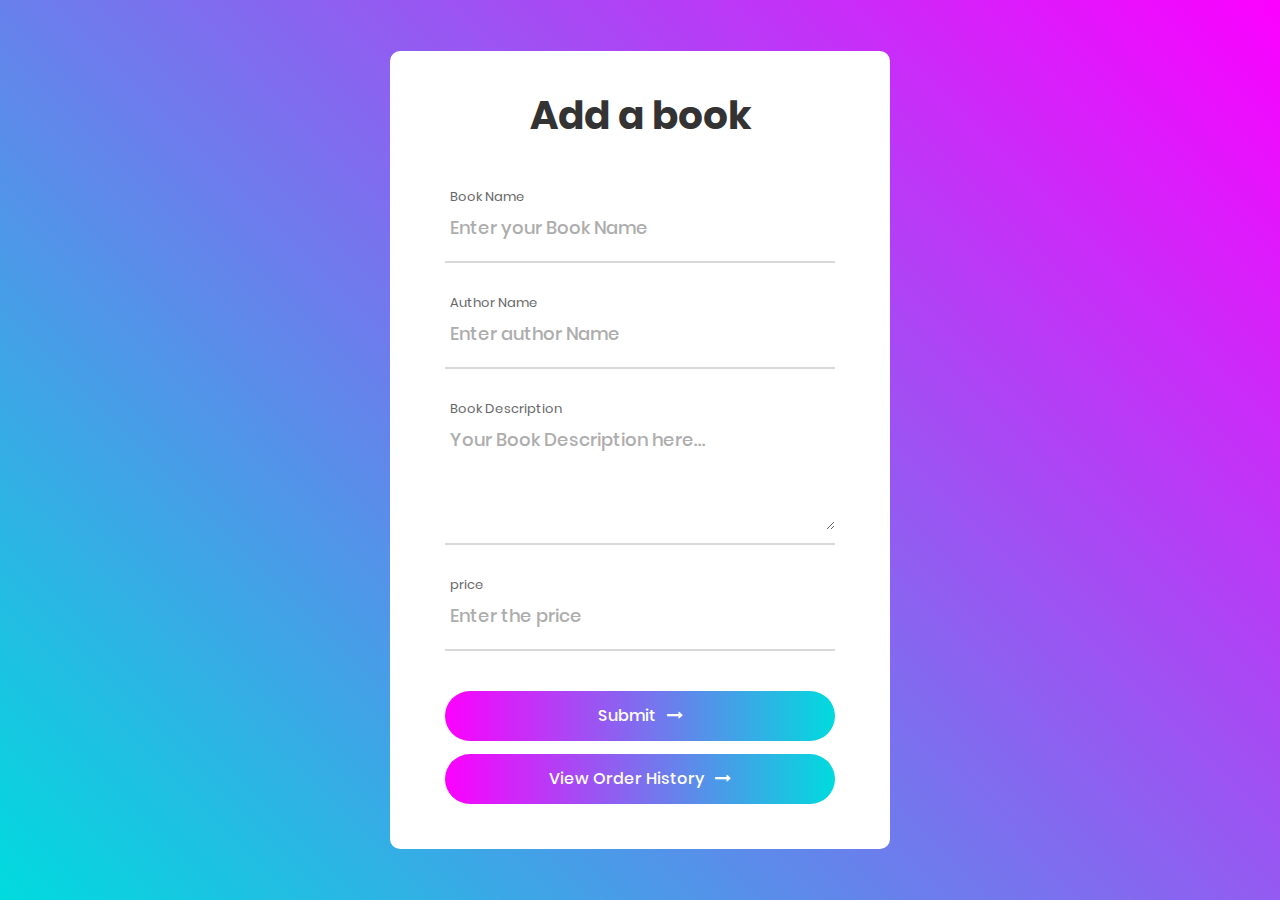
<file: admin.html>
<!DOCTYPE html>
<html lang="en">
<head>
	<title>Contact V4/ADMIN</title>
	<meta charset="UTF-8">
	<meta name="viewport" content="width=device-width, initial-scale=1">
<!--===============================================================================================-->
	<link rel="icon" type="image/png" href="images/icons/favicon.ico"/>
<!--===============================================================================================-->
	<link rel="stylesheet" type="text/css" href="vendor/bootstrap/css/bootstrap.min.css">
<!--===============================================================================================-->
	<link rel="stylesheet" type="text/css" href="fonts/font-awesome-4.7.0/css/font-awesome.min.css">
<!--===============================================================================================-->
	<link rel="stylesheet" type="text/css" href="vendor/animate/animate.css">
<!--===============================================================================================-->
	<link rel="stylesheet" type="text/css" href="vendor/css-hamburgers/hamburgers.min.css">
<!--===============================================================================================-->
	<link rel="stylesheet" type="text/css" href="vendor/animsition/css/animsition.min.css">
<!--===============================================================================================-->
	<link rel="stylesheet" type="text/css" href="vendor/select2/select2.min.css">
<!--===============================================================================================-->
	<link rel="stylesheet" type="text/css" href="vendor/daterangepicker/daterangepicker.css">
<!--===============================================================================================-->
	<link rel="stylesheet" type="text/css" href="css/util.css">
	<link rel="stylesheet" type="text/css" href="css/main.css">
<!--===============================================================================================-->
</head>
<body>


	<div class="container-contact100">
		<div class="wrap-contact100">
			<form class="contact100-form validate-form" action="menu.php" method="POST">
				<span class="contact100-form-title">
					Add a book
				</span>

				<div class="wrap-input100 validate-input" data-validate="Author Name is required">
					<span class="label-input100">Book Name</span>
					<input class="input100" type="text" name="dname" placeholder="Enter your Book Name">
					<span class="focus-input100"></span>
				</div>
                
				<div class="wrap-input100 validate-input" data-validate="Author Name is required">
					<span class="label-input100">Author Name</span>
					<input class="input100" type="text" name="dname" placeholder="Enter author Name">
					<span class="focus-input100"></span>
				</div>
				

				<div class="wrap-input100 validate-input" data-validate = "Description is required">
					<span class="label-input100">Book Description</span>
					<textarea class="input100" name="message" placeholder="Your Book Description here..."></textarea>
					<span class="focus-input100"></span>
                </div>

                <div class="wrap-input100 validate-input" data-validate="Name is required">
                    <span class="label-input100">price</span>
                    <input class="input100" type="number" name="dprice" placeholder="Enter the price">
                    <span class="focus-input100"></span>
                </div>

				<div class="container-contact100-form-btn">
					<div class="wrap-contact100-form-btn">
						<div class="contact100-form-bgbtn"></div>
						<button class="contact100-form-btn">
							<span>
								Submit
								<i class="fa fa-long-arrow-right m-l-7" aria-hidden="true"></i>
							</span>
						</button>
					</div>
				</div>
			</form>
        <form action="">
            <div class="container-contact100-form-btn">
                <div class="wrap-contact100-form-btn">
                    <div class="contact100-form-bgbtn"></div>
                    <button class="contact100-form-btn">
                        <span>
                            View Order History
                            <i class="fa fa-long-arrow-right m-l-7" aria-hidden="true"></i>
                        </span>
                    </button>
                </div>
            </div>
        </form>
        </div>
        
	</div>



	<div id="dropDownSelect1"></div>

<!--===============================================================================================-->
	<script src="vendor/jquery/jquery-3.2.1.min.js"></script>
<!--===============================================================================================-->
	<script src="vendor/animsition/js/animsition.min.js"></script>
<!--===============================================================================================-->
	<script src="vendor/bootstrap/js/popper.js"></script>
	<script src="vendor/bootstrap/js/bootstrap.min.js"></script>
<!--===============================================================================================-->
	<script src="vendor/select2/select2.min.js"></script>
	<script>
		$(".selection-2").select2({
			minimumResultsForSearch: 20,
			dropdownParent: $('#dropDownSelect1')
		});
	</script>
<!--===============================================================================================-->
	<script src="vendor/daterangepicker/moment.min.js"></script>
	<script src="vendor/daterangepicker/daterangepicker.js"></script>
<!--===============================================================================================-->
	<script src="vendor/countdowntime/countdowntime.js"></script>
<!--===============================================================================================-->
	<script src="js/main.js"></script>

	<!-- Global site tag (gtag.js) - Google Analytics -->
<script async src="https://www.googletagmanager.com/gtag/js?id=UA-23581568-13"></script>
<script>
  window.dataLayer = window.dataLayer || [];
  function gtag(){dataLayer.push(arguments);}
  gtag('js', new Date());

  gtag('config', 'UA-23581568-13');
</script>

</body>
</html>
</file>
<file: vendor/daterangepicker/daterangepicker.css>
.daterangepicker {
  position: absolute;
  color: inherit;
  background-color: #fff;
  border-radius: 4px;
  width: 278px;
  padding: 4px;
  margin-top: 1px;
  top: 100px;
  left: 20px;
  /* Calendars */ }
  .daterangepicker:before, .daterangepicker:after {
    position: absolute;
    display: inline-block;
    border-bottom-color: rgba(0, 0, 0, 0.2);
    content: ''; }
  .daterangepicker:before {
    top: -7px;
    border-right: 7px solid transparent;
    border-left: 7px solid transparent;
    border-bottom: 7px solid #ccc; }
  .daterangepicker:after {
    top: -6px;
    border-right: 6px solid transparent;
    border-bottom: 6px solid #fff;
    border-left: 6px solid transparent; }
  .daterangepicker.opensleft:before {
    right: 9px; }
  .daterangepicker.opensleft:after {
    right: 10px; }
  .daterangepicker.openscenter:before {
    left: 0;
    right: 0;
    width: 0;
    margin-left: auto;
    margin-right: auto; }
  .daterangepicker.openscenter:after {
    left: 0;
    right: 0;
    width: 0;
    margin-left: auto;
    margin-right: auto; }
  .daterangepicker.opensright:before {
    left: 9px; }
  .daterangepicker.opensright:after {
    left: 10px; }
  .daterangepicker.dropup {
    margin-top: -5px; }
    .daterangepicker.dropup:before {
      top: initial;
      bottom: -7px;
      border-bottom: initial;
      border-top: 7px solid #ccc; }
    .daterangepicker.dropup:after {
      top: initial;
      bottom: -6px;
      border-bottom: initial;
      border-top: 6px solid #fff; }
  .daterangepicker.dropdown-menu {
    max-width: none;
    z-index: 3001; }
  .daterangepicker.single .ranges, .daterangepicker.single .calendar {
    float: none; }
  .daterangepicker.show-calendar .calendar {
    display: block; }
  .daterangepicker .calendar {
    display: none;
    max-width: 270px;
    margin: 4px; }
    .daterangepicker .calendar.single .calendar-table {
      border: none; }
    .daterangepicker .calendar th, .daterangepicker .calendar td {
      white-space: nowrap;
      text-align: center;
      min-width: 32px; }
  .daterangepicker .calendar-table {
    border: 1px solid #fff;
    padding: 4px;
    border-radius: 4px;
    background-color: #fff; }
  .daterangepicker table {
    width: 100%;
    margin: 0; }
  .daterangepicker td, .daterangepicker th {
    text-align: center;
    width: 20px;
    height: 20px;
    border-radius: 4px;
    border: 1px solid transparent;
    white-space: nowrap;
    cursor: pointer; }
    .daterangepicker td.available:hover, .daterangepicker th.available:hover {
      background-color: #eee;
      border-color: transparent;
      color: inherit; }
    .daterangepicker td.week, .daterangepicker th.week {
      font-size: 80%;
      color: #ccc; }
  .daterangepicker td.off, .daterangepicker td.off.in-range, .daterangepicker td.off.start-date, .daterangepicker td.off.end-date {
    background-color: #fff;
    border-color: transparent;
    color: #999; }
  .daterangepicker td.in-range {
    background-color: #ebf4f8;
    border-color: transparent;
    color: #000;
    border-radius: 0; }
  .daterangepicker td.start-date {
    border-radius: 4px 0 0 4px; }
  .daterangepicker td.end-date {
    border-radius: 0 4px 4px 0; }
  .daterangepicker td.start-date.end-date {
    border-radius: 4px; }
  .daterangepicker td.active, .daterangepicker td.active:hover {
    background-color: #357ebd;
    border-color: transparent;
    color: #fff; }
  .daterangepicker th.month {
    width: auto; }
  .daterangepicker td.disabled, .daterangepicker option.disabled {
    color: #999;
    cursor: not-allowed;
    text-decoration: line-through; }
  .daterangepicker select.monthselect, .daterangepicker select.yearselect {
    font-size: 12px;
    padding: 1px;
    height: auto;
    margin: 0;
    cursor: default; }
  .daterangepicker select.monthselect {
    margin-right: 2%;
    width: 56%; }
  .daterangepicker select.yearselect {
    width: 40%; }
  .daterangepicker select.hourselect, .daterangepicker select.minuteselect, .daterangepicker select.secondselect, .daterangepicker select.ampmselect {
    width: 50px;
    margin-bottom: 0; }
  .daterangepicker .input-mini {
    border: 1px solid #ccc;
    border-radius: 4px;
    color: #555;
    height: 30px;
    line-height: 30px;
    display: block;
    vertical-align: middle;
    margin: 0 0 5px 0;
    padding: 0 6px 0 28px;
    width: 100%; }
    .daterangepicker .input-mini.active {
      border: 1px solid #08c;
      border-radius: 4px; }
  .daterangepicker .daterangepicker_input {
    position: relative; }
    .daterangepicker .daterangepicker_input i {
      position: absolute;
      left: 8px;
      top: 8px; }
  .daterangepicker.rtl .input-mini {
    padding-right: 28px;
    padding-left: 6px; }
  .daterangepicker.rtl .daterangepicker_input i {
    left: auto;
    right: 8px; }
  .daterangepicker .calendar-time {
    text-align: center;
    margin: 5px auto;
    line-height: 30px;
    position: relative;
    padding-left: 28px; }
    .daterangepicker .calendar-time select.disabled {
      color: #ccc;
      cursor: not-allowed; }

.ranges {
  font-size: 11px;
  float: none;
  margin: 4px;
  text-align: left; }
  .ranges ul {
    list-style: none;
    margin: 0 auto;
    padding: 0;
    width: 100%; }
  .ranges li {
    font-size: 13px;
    background-color: #f5f5f5;
    border: 1px solid #f5f5f5;
    border-radius: 4px;
    color: #08c;
    padding: 3px 12px;
    margin-bottom: 8px;
    cursor: pointer; }
    .ranges li:hover {
      background-color: #08c;
      border: 1px solid #08c;
      color: #fff; }
    .ranges li.active {
      background-color: #08c;
      border: 1px solid #08c;
      color: #fff; }

/*  Larger Screen Styling */
@media (min-width: 564px) {
  .daterangepicker {
    width: auto; }
    .daterangepicker .ranges ul {
      width: 160px; }
    .daterangepicker.single .ranges ul {
      width: 100%; }
    .daterangepicker.single .calendar.left {
      clear: none; }
    .daterangepicker.single.ltr .ranges, .daterangepicker.single.ltr .calendar {
      float: left; }
    .daterangepicker.single.rtl .ranges, .daterangepicker.single.rtl .calendar {
      float: right; }
    .daterangepicker.ltr {
      direction: ltr;
      text-align: left; }
      .daterangepicker.ltr .calendar.left {
        clear: left;
        margin-right: 0; }
        .daterangepicker.ltr .calendar.left .calendar-table {
          border-right: none;
          border-top-right-radius: 0;
          border-bottom-right-radius: 0; }
      .daterangepicker.ltr .calendar.right {
        margin-left: 0; }
        .daterangepicker.ltr .calendar.right .calendar-table {
          border-left: none;
          border-top-left-radius: 0;
          border-bottom-left-radius: 0; }
      .daterangepicker.ltr .left .daterangepicker_input {
        padding-right: 12px; }
      .daterangepicker.ltr .calendar.left .calendar-table {
        padding-right: 12px; }
      .daterangepicker.ltr .ranges, .daterangepicker.ltr .calendar {
        float: left; }
    .daterangepicker.rtl {
      direction: rtl;
      text-align: right; }
      .daterangepicker.rtl .calendar.left {
        clear: right;
        margin-left: 0; }
        .daterangepicker.rtl .calendar.left .calendar-table {
          border-left: none;
          border-top-left-radius: 0;
          border-bottom-left-radius: 0; }
      .daterangepicker.rtl .calendar.right {
        margin-right: 0; }
        .daterangepicker.rtl .calendar.right .calendar-table {
          border-right: none;
          border-top-right-radius: 0;
          border-bottom-right-radius: 0; }
      .daterangepicker.rtl .left .daterangepicker_input {
        padding-left: 12px; }
      .daterangepicker.rtl .calendar.left .calendar-table {
        padding-left: 12px; }
      .daterangepicker.rtl .ranges, .daterangepicker.rtl .calendar {
        text-align: right;
        float: right; } }
@media (min-width: 730px) {
  .daterangepicker .ranges {
    width: auto; }
  .daterangepicker.ltr .ranges {
    float: left; }
  .daterangepicker.rtl .ranges {
    float: right; }
  .daterangepicker .calendar.left {
    clear: none !important; } }
</file>
<file: css/util.css>
/*[ FONT SIZE ]
///////////////////////////////////////////////////////////
*/
.fs-1 {font-size: 1px;}
.fs-2 {font-size: 2px;}
.fs-3 {font-size: 3px;}
.fs-4 {font-size: 4px;}
.fs-5 {font-size: 5px;}
.fs-6 {font-size: 6px;}
.fs-7 {font-size: 7px;}
.fs-8 {font-size: 8px;}
.fs-9 {font-size: 9px;}
.fs-10 {font-size: 10px;}
.fs-11 {font-size: 11px;}
.fs-12 {font-size: 12px;}
.fs-13 {font-size: 13px;}
.fs-14 {font-size: 14px;}
.fs-15 {font-size: 15px;}
.fs-16 {font-size: 16px;}
.fs-17 {font-size: 17px;}
.fs-18 {font-size: 18px;}
.fs-19 {font-size: 19px;}
.fs-20 {font-size: 20px;}
.fs-21 {font-size: 21px;}
.fs-22 {font-size: 22px;}
.fs-23 {font-size: 23px;}
.fs-24 {font-size: 24px;}
.fs-25 {font-size: 25px;}
.fs-26 {font-size: 26px;}
.fs-27 {font-size: 27px;}
.fs-28 {font-size: 28px;}
.fs-29 {font-size: 29px;}
.fs-30 {font-size: 30px;}
.fs-31 {font-size: 31px;}
.fs-32 {font-size: 32px;}
.fs-33 {font-size: 33px;}
.fs-34 {font-size: 34px;}
.fs-35 {font-size: 35px;}
.fs-36 {font-size: 36px;}
.fs-37 {font-size: 37px;}
.fs-38 {font-size: 38px;}
.fs-39 {font-size: 39px;}
.fs-40 {font-size: 40px;}
.fs-41 {font-size: 41px;}
.fs-42 {font-size: 42px;}
.fs-43 {font-size: 43px;}
.fs-44 {font-size: 44px;}
.fs-45 {font-size: 45px;}
.fs-46 {font-size: 46px;}
.fs-47 {font-size: 47px;}
.fs-48 {font-size: 48px;}
.fs-49 {font-size: 49px;}
.fs-50 {font-size: 50px;}
.fs-51 {font-size: 51px;}
.fs-52 {font-size: 52px;}
.fs-53 {font-size: 53px;}
.fs-54 {font-size: 54px;}
.fs-55 {font-size: 55px;}
.fs-56 {font-size: 56px;}
.fs-57 {font-size: 57px;}
.fs-58 {font-size: 58px;}
.fs-59 {font-size: 59px;}
.fs-60 {font-size: 60px;}
.fs-61 {font-size: 61px;}
.fs-62 {font-size: 62px;}
.fs-63 {font-size: 63px;}
.fs-64 {font-size: 64px;}
.fs-65 {font-size: 65px;}
.fs-66 {font-size: 66px;}
.fs-67 {font-size: 67px;}
.fs-68 {font-size: 68px;}
.fs-69 {font-size: 69px;}
.fs-70 {font-size: 70px;}
.fs-71 {font-size: 71px;}
.fs-72 {font-size: 72px;}
.fs-73 {font-size: 73px;}
.fs-74 {font-size: 74px;}
.fs-75 {font-size: 75px;}
.fs-76 {font-size: 76px;}
.fs-77 {font-size: 77px;}
.fs-78 {font-size: 78px;}
.fs-79 {font-size: 79px;}
.fs-80 {font-size: 80px;}
.fs-81 {font-size: 81px;}
.fs-82 {font-size: 82px;}
.fs-83 {font-size: 83px;}
.fs-84 {font-size: 84px;}
.fs-85 {font-size: 85px;}
.fs-86 {font-size: 86px;}
.fs-87 {font-size: 87px;}
.fs-88 {font-size: 88px;}
.fs-89 {font-size: 89px;}
.fs-90 {font-size: 90px;}
.fs-91 {font-size: 91px;}
.fs-92 {font-size: 92px;}
.fs-93 {font-size: 93px;}
.fs-94 {font-size: 94px;}
.fs-95 {font-size: 95px;}
.fs-96 {font-size: 96px;}
.fs-97 {font-size: 97px;}
.fs-98 {font-size: 98px;}
.fs-99 {font-size: 99px;}
.fs-100 {font-size: 100px;}
.fs-101 {font-size: 101px;}
.fs-102 {font-size: 102px;}
.fs-103 {font-size: 103px;}
.fs-104 {font-size: 104px;}
.fs-105 {font-size: 105px;}
.fs-106 {font-size: 106px;}
.fs-107 {font-size: 107px;}
.fs-108 {font-size: 108px;}
.fs-109 {font-size: 109px;}
.fs-110 {font-size: 110px;}
.fs-111 {font-size: 111px;}
.fs-112 {font-size: 112px;}
.fs-113 {font-size: 113px;}
.fs-114 {font-size: 114px;}
.fs-115 {font-size: 115px;}
.fs-116 {font-size: 116px;}
.fs-117 {font-size: 117px;}
.fs-118 {font-size: 118px;}
.fs-119 {font-size: 119px;}
.fs-120 {font-size: 120px;}
.fs-121 {font-size: 121px;}
.fs-122 {font-size: 122px;}
.fs-123 {font-size: 123px;}
.fs-124 {font-size: 124px;}
.fs-125 {font-size: 125px;}
.fs-126 {font-size: 126px;}
.fs-127 {font-size: 127px;}
.fs-128 {font-size: 128px;}
.fs-129 {font-size: 129px;}
.fs-130 {font-size: 130px;}
.fs-131 {font-size: 131px;}
.fs-132 {font-size: 132px;}
.fs-133 {font-size: 133px;}
.fs-134 {font-size: 134px;}
.fs-135 {font-size: 135px;}
.fs-136 {font-size: 136px;}
.fs-137 {font-size: 137px;}
.fs-138 {font-size: 138px;}
.fs-139 {font-size: 139px;}
.fs-140 {font-size: 140px;}
.fs-141 {font-size: 141px;}
.fs-142 {font-size: 142px;}
.fs-143 {font-size: 143px;}
.fs-144 {font-size: 144px;}
.fs-145 {font-size: 145px;}
.fs-146 {font-size: 146px;}
.fs-147 {font-size: 147px;}
.fs-148 {font-size: 148px;}
.fs-149 {font-size: 149px;}
.fs-150 {font-size: 150px;}
.fs-151 {font-size: 151px;}
.fs-152 {font-size: 152px;}
.fs-153 {font-size: 153px;}
.fs-154 {font-size: 154px;}
.fs-155 {font-size: 155px;}
.fs-156 {font-size: 156px;}
.fs-157 {font-size: 157px;}
.fs-158 {font-size: 158px;}
.fs-159 {font-size: 159px;}
.fs-160 {font-size: 160px;}
.fs-161 {font-size: 161px;}
.fs-162 {font-size: 162px;}
.fs-163 {font-size: 163px;}
.fs-164 {font-size: 164px;}
.fs-165 {font-size: 165px;}
.fs-166 {font-size: 166px;}
.fs-167 {font-size: 167px;}
.fs-168 {font-size: 168px;}
.fs-169 {font-size: 169px;}
.fs-170 {font-size: 170px;}
.fs-171 {font-size: 171px;}
.fs-172 {font-size: 172px;}
.fs-173 {font-size: 173px;}
.fs-174 {font-size: 174px;}
.fs-175 {font-size: 175px;}
.fs-176 {font-size: 176px;}
.fs-177 {font-size: 177px;}
.fs-178 {font-size: 178px;}
.fs-179 {font-size: 179px;}
.fs-180 {font-size: 180px;}
.fs-181 {font-size: 181px;}
.fs-182 {font-size: 182px;}
.fs-183 {font-size: 183px;}
.fs-184 {font-size: 184px;}
.fs-185 {font-size: 185px;}
.fs-186 {font-size: 186px;}
.fs-187 {font-size: 187px;}
.fs-188 {font-size: 188px;}
.fs-189 {font-size: 189px;}
.fs-190 {font-size: 190px;}
.fs-191 {font-size: 191px;}
.fs-192 {font-size: 192px;}
.fs-193 {font-size: 193px;}
.fs-194 {font-size: 194px;}
.fs-195 {font-size: 195px;}
.fs-196 {font-size: 196px;}
.fs-197 {font-size: 197px;}
.fs-198 {font-size: 198px;}
.fs-199 {font-size: 199px;}
.fs-200 {font-size: 200px;}

/*[ PADDING ]
///////////////////////////////////////////////////////////
*/
.p-t-0 {padding-top: 0px;}
.p-t-1 {padding-top: 1px;}
.p-t-2 {padding-top: 2px;}
.p-t-3 {padding-top: 3px;}
.p-t-4 {padding-top: 4px;}
.p-t-5 {padding-top: 5px;}
.p-t-6 {padding-top: 6px;}
.p-t-7 {padding-top: 7px;}
.p-t-8 {padding-top: 8px;}
.p-t-9 {padding-top: 9px;}
.p-t-10 {padding-top: 10px;}
.p-t-11 {padding-top: 11px;}
.p-t-12 {padding-top: 12px;}
.p-t-13 {padding-top: 13px;}
.p-t-14 {padding-top: 14px;}
.p-t-15 {padding-top: 15px;}
.p-t-16 {padding-top: 16px;}
.p-t-17 {padding-top: 17px;}
.p-t-18 {padding-top: 18px;}
.p-t-19 {padding-top: 19px;}
.p-t-20 {padding-top: 20px;}
.p-t-21 {padding-top: 21px;}
.p-t-22 {padding-top: 22px;}
.p-t-23 {padding-top: 23px;}
.p-t-24 {padding-top: 24px;}
.p-t-25 {padding-top: 25px;}
.p-t-26 {padding-top: 26px;}
.p-t-27 {padding-top: 27px;}
.p-t-28 {padding-top: 28px;}
.p-t-29 {padding-top: 29px;}
.p-t-30 {padding-top: 30px;}
.p-t-31 {padding-top: 31px;}
.p-t-32 {padding-top: 32px;}
.p-t-33 {padding-top: 33px;}
.p-t-34 {padding-top: 34px;}
.p-t-35 {padding-top: 35px;}
.p-t-36 {padding-top: 36px;}
.p-t-37 {padding-top: 37px;}
.p-t-38 {padding-top: 38px;}
.p-t-39 {padding-top: 39px;}
.p-t-40 {padding-top: 40px;}
.p-t-41 {padding-top: 41px;}
.p-t-42 {padding-top: 42px;}
.p-t-43 {padding-top: 43px;}
.p-t-44 {padding-top: 44px;}
.p-t-45 {padding-top: 45px;}
.p-t-46 {padding-top: 46px;}
.p-t-47 {padding-top: 47px;}
.p-t-48 {padding-top: 48px;}
.p-t-49 {padding-top: 49px;}
.p-t-50 {padding-top: 50px;}
.p-t-51 {padding-top: 51px;}
.p-t-52 {padding-top: 52px;}
.p-t-53 {padding-top: 53px;}
.p-t-54 {padding-top: 54px;}
.p-t-55 {padding-top: 55px;}
.p-t-56 {padding-top: 56px;}
.p-t-57 {padding-top: 57px;}
.p-t-58 {padding-top: 58px;}
.p-t-59 {padding-top: 59px;}
.p-t-60 {padding-top: 60px;}
.p-t-61 {padding-top: 61px;}
.p-t-62 {padding-top: 62px;}
.p-t-63 {padding-top: 63px;}
.p-t-64 {padding-top: 64px;}
.p-t-65 {padding-top: 65px;}
.p-t-66 {padding-top: 66px;}
.p-t-67 {padding-top: 67px;}
.p-t-68 {padding-top: 68px;}
.p-t-69 {padding-top: 69px;}
.p-t-70 {padding-top: 70px;}
.p-t-71 {padding-top: 71px;}
.p-t-72 {padding-top: 72px;}
.p-t-73 {padding-top: 73px;}
.p-t-74 {padding-top: 74px;}
.p-t-75 {padding-top: 75px;}
.p-t-76 {padding-top: 76px;}
.p-t-77 {padding-top: 77px;}
.p-t-78 {padding-top: 78px;}
.p-t-79 {padding-top: 79px;}
.p-t-80 {padding-top: 80px;}
.p-t-81 {padding-top: 81px;}
.p-t-82 {padding-top: 82px;}
.p-t-83 {padding-top: 83px;}
.p-t-84 {padding-top: 84px;}
.p-t-85 {padding-top: 85px;}
.p-t-86 {padding-top: 86px;}
.p-t-87 {padding-top: 87px;}
.p-t-88 {padding-top: 88px;}
.p-t-89 {padding-top: 89px;}
.p-t-90 {padding-top: 90px;}
.p-t-91 {padding-top: 91px;}
.p-t-92 {padding-top: 92px;}
.p-t-93 {padding-top: 93px;}
.p-t-94 {padding-top: 94px;}
.p-t-95 {padding-top: 95px;}
.p-t-96 {padding-top: 96px;}
.p-t-97 {padding-top: 97px;}
.p-t-98 {padding-top: 98px;}
.p-t-99 {padding-top: 99px;}
.p-t-100 {padding-top: 100px;}
.p-t-101 {padding-top: 101px;}
.p-t-102 {padding-top: 102px;}
.p-t-103 {padding-top: 103px;}
.p-t-104 {padding-top: 104px;}
.p-t-105 {padding-top: 105px;}
.p-t-106 {padding-top: 106px;}
.p-t-107 {padding-top: 107px;}
.p-t-108 {padding-top: 108px;}
.p-t-109 {padding-top: 109px;}
.p-t-110 {padding-top: 110px;}
.p-t-111 {padding-top: 111px;}
.p-t-112 {padding-top: 112px;}
.p-t-113 {padding-top: 113px;}
.p-t-114 {padding-top: 114px;}
.p-t-115 {padding-top: 115px;}
.p-t-116 {padding-top: 116px;}
.p-t-117 {padding-top: 117px;}
.p-t-118 {padding-top: 118px;}
.p-t-119 {padding-top: 119px;}
.p-t-120 {padding-top: 120px;}
.p-t-121 {padding-top: 121px;}
.p-t-122 {padding-top: 122px;}
.p-t-123 {padding-top: 123px;}
.p-t-124 {padding-top: 124px;}
.p-t-125 {padding-top: 125px;}
.p-t-126 {padding-top: 126px;}
.p-t-127 {padding-top: 127px;}
.p-t-128 {padding-top: 128px;}
.p-t-129 {padding-top: 129px;}
.p-t-130 {padding-top: 130px;}
.p-t-131 {padding-top: 131px;}
.p-t-132 {padding-top: 132px;}
.p-t-133 {padding-top: 133px;}
.p-t-134 {padding-top: 134px;}
.p-t-135 {padding-top: 135px;}
.p-t-136 {padding-top: 136px;}
.p-t-137 {padding-top: 137px;}
.p-t-138 {padding-top: 138px;}
.p-t-139 {padding-top: 139px;}
.p-t-140 {padding-top: 140px;}
.p-t-141 {padding-top: 141px;}
.p-t-142 {padding-top: 142px;}
.p-t-143 {padding-top: 143px;}
.p-t-144 {padding-top: 144px;}
.p-t-145 {padding-top: 145px;}
.p-t-146 {padding-top: 146px;}
.p-t-147 {padding-top: 147px;}
.p-t-148 {padding-top: 148px;}
.p-t-149 {padding-top: 149px;}
.p-t-150 {padding-top: 150px;}
.p-t-151 {padding-top: 151px;}
.p-t-152 {padding-top: 152px;}
.p-t-153 {padding-top: 153px;}
.p-t-154 {padding-top: 154px;}
.p-t-155 {padding-top: 155px;}
.p-t-156 {padding-top: 156px;}
.p-t-157 {padding-top: 157px;}
.p-t-158 {padding-top: 158px;}
.p-t-159 {padding-top: 159px;}
.p-t-160 {padding-top: 160px;}
.p-t-161 {padding-top: 161px;}
.p-t-162 {padding-top: 162px;}
.p-t-163 {padding-top: 163px;}
.p-t-164 {padding-top: 164px;}
.p-t-165 {padding-top: 165px;}
.p-t-166 {padding-top: 166px;}
.p-t-167 {padding-top: 167px;}
.p-t-168 {padding-top: 168px;}
.p-t-169 {padding-top: 169px;}
.p-t-170 {padding-top: 170px;}
.p-t-171 {padding-top: 171px;}
.p-t-172 {padding-top: 172px;}
.p-t-173 {padding-top: 173px;}
.p-t-174 {padding-top: 174px;}
.p-t-175 {padding-top: 175px;}
.p-t-176 {padding-top: 176px;}
.p-t-177 {padding-top: 177px;}
.p-t-178 {padding-top: 178px;}
.p-t-179 {padding-top: 179px;}
.p-t-180 {padding-top: 180px;}
.p-t-181 {padding-top: 181px;}
.p-t-182 {padding-top: 182px;}
.p-t-183 {padding-top: 183px;}
.p-t-184 {padding-top: 184px;}
.p-t-185 {padding-top: 185px;}
.p-t-186 {padding-top: 186px;}
.p-t-187 {padding-top: 187px;}
.p-t-188 {padding-top: 188px;}
.p-t-189 {padding-top: 189px;}
.p-t-190 {padding-top: 190px;}
.p-t-191 {padding-top: 191px;}
.p-t-192 {padding-top: 192px;}
.p-t-193 {padding-top: 193px;}
.p-t-194 {padding-top: 194px;}
.p-t-195 {padding-top: 195px;}
.p-t-196 {padding-top: 196px;}
.p-t-197 {padding-top: 197px;}
.p-t-198 {padding-top: 198px;}
.p-t-199 {padding-top: 199px;}
.p-t-200 {padding-top: 200px;}
.p-t-201 {padding-top: 201px;}
.p-t-202 {padding-top: 202px;}
.p-t-203 {padding-top: 203px;}
.p-t-204 {padding-top: 204px;}
.p-t-205 {padding-top: 205px;}
.p-t-206 {padding-top: 206px;}
.p-t-207 {padding-top: 207px;}
.p-t-208 {padding-top: 208px;}
.p-t-209 {padding-top: 209px;}
.p-t-210 {padding-top: 210px;}
.p-t-211 {padding-top: 211px;}
.p-t-212 {padding-top: 212px;}
.p-t-213 {padding-top: 213px;}
.p-t-214 {padding-top: 214px;}
.p-t-215 {padding-top: 215px;}
.p-t-216 {padding-top: 216px;}
.p-t-217 {padding-top: 217px;}
.p-t-218 {padding-top: 218px;}
.p-t-219 {padding-top: 219px;}
.p-t-220 {padding-top: 220px;}
.p-t-221 {padding-top: 221px;}
.p-t-222 {padding-top: 222px;}
.p-t-223 {padding-top: 223px;}
.p-t-224 {padding-top: 224px;}
.p-t-225 {padding-top: 225px;}
.p-t-226 {padding-top: 226px;}
.p-t-227 {padding-top: 227px;}
.p-t-228 {padding-top: 228px;}
.p-t-229 {padding-top: 229px;}
.p-t-230 {padding-top: 230px;}
.p-t-231 {padding-top: 231px;}
.p-t-232 {padding-top: 232px;}
.p-t-233 {padding-top: 233px;}
.p-t-234 {padding-top: 234px;}
.p-t-235 {padding-top: 235px;}
.p-t-236 {padding-top: 236px;}
.p-t-237 {padding-top: 237px;}
.p-t-238 {padding-top: 238px;}
.p-t-239 {padding-top: 239px;}
.p-t-240 {padding-top: 240px;}
.p-t-241 {padding-top: 241px;}
.p-t-242 {padding-top: 242px;}
.p-t-243 {padding-top: 243px;}
.p-t-244 {padding-top: 244px;}
.p-t-245 {padding-top: 245px;}
.p-t-246 {padding-top: 246px;}
.p-t-247 {padding-top: 247px;}
.p-t-248 {padding-top: 248px;}
.p-t-249 {padding-top: 249px;}
.p-t-250 {padding-top: 250px;}
.p-b-0 {padding-bottom: 0px;}
.p-b-1 {padding-bottom: 1px;}
.p-b-2 {padding-bottom: 2px;}
.p-b-3 {padding-bottom: 3px;}
.p-b-4 {padding-bottom: 4px;}
.p-b-5 {padding-bottom: 5px;}
.p-b-6 {padding-bottom: 6px;}
.p-b-7 {padding-bottom: 7px;}
.p-b-8 {padding-bottom: 8px;}
.p-b-9 {padding-bottom: 9px;}
.p-b-10 {padding-bottom: 10px;}
.p-b-11 {padding-bottom: 11px;}
.p-b-12 {padding-bottom: 12px;}
.p-b-13 {padding-bottom: 13px;}
.p-b-14 {padding-bottom: 14px;}
.p-b-15 {padding-bottom: 15px;}
.p-b-16 {padding-bottom: 16px;}
.p-b-17 {padding-bottom: 17px;}
.p-b-18 {padding-bottom: 18px;}
.p-b-19 {padding-bottom: 19px;}
.p-b-20 {padding-bottom: 20px;}
.p-b-21 {padding-bottom: 21px;}
.p-b-22 {padding-bottom: 22px;}
.p-b-23 {padding-bottom: 23px;}
.p-b-24 {padding-bottom: 24px;}
.p-b-25 {padding-bottom: 25px;}
.p-b-26 {padding-bottom: 26px;}
.p-b-27 {padding-bottom: 27px;}
.p-b-28 {padding-bottom: 28px;}
.p-b-29 {padding-bottom: 29px;}
.p-b-30 {padding-bottom: 30px;}
.p-b-31 {padding-bottom: 31px;}
.p-b-32 {padding-bottom: 32px;}
.p-b-33 {padding-bottom: 33px;}
.p-b-34 {padding-bottom: 34px;}
.p-b-35 {padding-bottom: 35px;}
.p-b-36 {padding-bottom: 36px;}
.p-b-37 {padding-bottom: 37px;}
.p-b-38 {padding-bottom: 38px;}
.p-b-39 {padding-bottom: 39px;}
.p-b-40 {padding-bottom: 40px;}
.p-b-41 {padding-bottom: 41px;}
.p-b-42 {padding-bottom: 42px;}
.p-b-43 {padding-bottom: 43px;}
.p-b-44 {padding-bottom: 44px;}
.p-b-45 {padding-bottom: 45px;}
.p-b-46 {padding-bottom: 46px;}
.p-b-47 {padding-bottom: 47px;}
.p-b-48 {padding-bottom: 48px;}
.p-b-49 {padding-bottom: 49px;}
.p-b-50 {padding-bottom: 50px;}
.p-b-51 {padding-bottom: 51px;}
.p-b-52 {padding-bottom: 52px;}
.p-b-53 {padding-bottom: 53px;}
.p-b-54 {padding-bottom: 54px;}
.p-b-55 {padding-bottom: 55px;}
.p-b-56 {padding-bottom: 56px;}
.p-b-57 {padding-bottom: 57px;}
.p-b-58 {padding-bottom: 58px;}
.p-b-59 {padding-bottom: 59px;}
.p-b-60 {padding-bottom: 60px;}
.p-b-61 {padding-bottom: 61px;}
.p-b-62 {padding-bottom: 62px;}
.p-b-63 {padding-bottom: 63px;}
.p-b-64 {padding-bottom: 64px;}
.p-b-65 {padding-bottom: 65px;}
.p-b-66 {padding-bottom: 66px;}
.p-b-67 {padding-bottom: 67px;}
.p-b-68 {padding-bottom: 68px;}
.p-b-69 {padding-bottom: 69px;}
.p-b-70 {padding-bottom: 70px;}
.p-b-71 {padding-bottom: 71px;}
.p-b-72 {padding-bottom: 72px;}
.p-b-73 {padding-bottom: 73px;}
.p-b-74 {padding-bottom: 74px;}
.p-b-75 {padding-bottom: 75px;}
.p-b-76 {padding-bottom: 76px;}
.p-b-77 {padding-bottom: 77px;}
.p-b-78 {padding-bottom: 78px;}
.p-b-79 {padding-bottom: 79px;}
.p-b-80 {padding-bottom: 80px;}
.p-b-81 {padding-bottom: 81px;}
.p-b-82 {padding-bottom: 82px;}
.p-b-83 {padding-bottom: 83px;}
.p-b-84 {padding-bottom: 84px;}
.p-b-85 {padding-bottom: 85px;}
.p-b-86 {padding-bottom: 86px;}
.p-b-87 {padding-bottom: 87px;}
.p-b-88 {padding-bottom: 88px;}
.p-b-89 {padding-bottom: 89px;}
.p-b-90 {padding-bottom: 90px;}
.p-b-91 {padding-bottom: 91px;}
.p-b-92 {padding-bottom: 92px;}
.p-b-93 {padding-bottom: 93px;}
.p-b-94 {padding-bottom: 94px;}
.p-b-95 {padding-bottom: 95px;}
.p-b-96 {padding-bottom: 96px;}
.p-b-97 {padding-bottom: 97px;}
.p-b-98 {padding-bottom: 98px;}
.p-b-99 {padding-bottom: 99px;}
.p-b-100 {padding-bottom: 100px;}
.p-b-101 {padding-bottom: 101px;}
.p-b-102 {padding-bottom: 102px;}
.p-b-103 {padding-bottom: 103px;}
.p-b-104 {padding-bottom: 104px;}
.p-b-105 {padding-bottom: 105px;}
.p-b-106 {padding-bottom: 106px;}
.p-b-107 {padding-bottom: 107px;}
.p-b-108 {padding-bottom: 108px;}
.p-b-109 {padding-bottom: 109px;}
.p-b-110 {padding-bottom: 110px;}
.p-b-111 {padding-bottom: 111px;}
.p-b-112 {padding-bottom: 112px;}
.p-b-113 {padding-bottom: 113px;}
.p-b-114 {padding-bottom: 114px;}
.p-b-115 {padding-bottom: 115px;}
.p-b-116 {padding-bottom: 116px;}
.p-b-117 {padding-bottom: 117px;}
.p-b-118 {padding-bottom: 118px;}
.p-b-119 {padding-bottom: 119px;}
.p-b-120 {padding-bottom: 120px;}
.p-b-121 {padding-bottom: 121px;}
.p-b-122 {padding-bottom: 122px;}
.p-b-123 {padding-bottom: 123px;}
.p-b-124 {padding-bottom: 124px;}
.p-b-125 {padding-bottom: 125px;}
.p-b-126 {padding-bottom: 126px;}
.p-b-127 {padding-bottom: 127px;}
.p-b-128 {padding-bottom: 128px;}
.p-b-129 {padding-bottom: 129px;}
.p-b-130 {padding-bottom: 130px;}
.p-b-131 {padding-bottom: 131px;}
.p-b-132 {padding-bottom: 132px;}
.p-b-133 {padding-bottom: 133px;}
.p-b-134 {padding-bottom: 134px;}
.p-b-135 {padding-bottom: 135px;}
.p-b-136 {padding-bottom: 136px;}
.p-b-137 {padding-bottom: 137px;}
.p-b-138 {padding-bottom: 138px;}
.p-b-139 {padding-bottom: 139px;}
.p-b-140 {padding-bottom: 140px;}
.p-b-141 {padding-bottom: 141px;}
.p-b-142 {padding-bottom: 142px;}
.p-b-143 {padding-bottom: 143px;}
.p-b-144 {padding-bottom: 144px;}
.p-b-145 {padding-bottom: 145px;}
.p-b-146 {padding-bottom: 146px;}
.p-b-147 {padding-bottom: 147px;}
.p-b-148 {padding-bottom: 148px;}
.p-b-149 {padding-bottom: 149px;}
.p-b-150 {padding-bottom: 150px;}
.p-b-151 {padding-bottom: 151px;}
.p-b-152 {padding-bottom: 152px;}
.p-b-153 {padding-bottom: 153px;}
.p-b-154 {padding-bottom: 154px;}
.p-b-155 {padding-bottom: 155px;}
.p-b-156 {padding-bottom: 156px;}
.p-b-157 {padding-bottom: 157px;}
.p-b-158 {padding-bottom: 158px;}
.p-b-159 {padding-bottom: 159px;}
.p-b-160 {padding-bottom: 160px;}
.p-b-161 {padding-bottom: 161px;}
.p-b-162 {padding-bottom: 162px;}
.p-b-163 {padding-bottom: 163px;}
.p-b-164 {padding-bottom: 164px;}
.p-b-165 {padding-bottom: 165px;}
.p-b-166 {padding-bottom: 166px;}
.p-b-167 {padding-bottom: 167px;}
.p-b-168 {padding-bottom: 168px;}
.p-b-169 {padding-bottom: 169px;}
.p-b-170 {padding-bottom: 170px;}
.p-b-171 {padding-bottom: 171px;}
.p-b-172 {padding-bottom: 172px;}
.p-b-173 {padding-bottom: 173px;}
.p-b-174 {padding-bottom: 174px;}
.p-b-175 {padding-bottom: 175px;}
.p-b-176 {padding-bottom: 176px;}
.p-b-177 {padding-bottom: 177px;}
.p-b-178 {padding-bottom: 178px;}
.p-b-179 {padding-bottom: 179px;}
.p-b-180 {padding-bottom: 180px;}
.p-b-181 {padding-bottom: 181px;}
.p-b-182 {padding-bottom: 182px;}
.p-b-183 {padding-bottom: 183px;}
.p-b-184 {padding-bottom: 184px;}
.p-b-185 {padding-bottom: 185px;}
.p-b-186 {padding-bottom: 186px;}
.p-b-187 {padding-bottom: 187px;}
.p-b-188 {padding-bottom: 188px;}
.p-b-189 {padding-bottom: 189px;}
.p-b-190 {padding-bottom: 190px;}
.p-b-191 {padding-bottom: 191px;}
.p-b-192 {padding-bottom: 192px;}
.p-b-193 {padding-bottom: 193px;}
.p-b-194 {padding-bottom: 194px;}
.p-b-195 {padding-bottom: 195px;}
.p-b-196 {padding-bottom: 196px;}
.p-b-197 {padding-bottom: 197px;}
.p-b-198 {padding-bottom: 198px;}
.p-b-199 {padding-bottom: 199px;}
.p-b-200 {padding-bottom: 200px;}
.p-b-201 {padding-bottom: 201px;}
.p-b-202 {padding-bottom: 202px;}
.p-b-203 {padding-bottom: 203px;}
.p-b-204 {padding-bottom: 204px;}
.p-b-205 {padding-bottom: 205px;}
.p-b-206 {padding-bottom: 206px;}
.p-b-207 {padding-bottom: 207px;}
.p-b-208 {padding-bottom: 208px;}
.p-b-209 {padding-bottom: 209px;}
.p-b-210 {padding-bottom: 210px;}
.p-b-211 {padding-bottom: 211px;}
.p-b-212 {padding-bottom: 212px;}
.p-b-213 {padding-bottom: 213px;}
.p-b-214 {padding-bottom: 214px;}
.p-b-215 {padding-bottom: 215px;}
.p-b-216 {padding-bottom: 216px;}
.p-b-217 {padding-bottom: 217px;}
.p-b-218 {padding-bottom: 218px;}
.p-b-219 {padding-bottom: 219px;}
.p-b-220 {padding-bottom: 220px;}
.p-b-221 {padding-bottom: 221px;}
.p-b-222 {padding-bottom: 222px;}
.p-b-223 {padding-bottom: 223px;}
.p-b-224 {padding-bottom: 224px;}
.p-b-225 {padding-bottom: 225px;}
.p-b-226 {padding-bottom: 226px;}
.p-b-227 {padding-bottom: 227px;}
.p-b-228 {padding-bottom: 228px;}
.p-b-229 {padding-bottom: 229px;}
.p-b-230 {padding-bottom: 230px;}
.p-b-231 {padding-bottom: 231px;}
.p-b-232 {padding-bottom: 232px;}
.p-b-233 {padding-bottom: 233px;}
.p-b-234 {padding-bottom: 234px;}
.p-b-235 {padding-bottom: 235px;}
.p-b-236 {padding-bottom: 236px;}
.p-b-237 {padding-bottom: 237px;}
.p-b-238 {padding-bottom: 238px;}
.p-b-239 {padding-bottom: 239px;}
.p-b-240 {padding-bottom: 240px;}
.p-b-241 {padding-bottom: 241px;}
.p-b-242 {padding-bottom: 242px;}
.p-b-243 {padding-bottom: 243px;}
.p-b-244 {padding-bottom: 244px;}
.p-b-245 {padding-bottom: 245px;}
.p-b-246 {padding-bottom: 246px;}
.p-b-247 {padding-bottom: 247px;}
.p-b-248 {padding-bottom: 248px;}
.p-b-249 {padding-bottom: 249px;}
.p-b-250 {padding-bottom: 250px;}
.p-l-0 {padding-left: 0px;}
.p-l-1 {padding-left: 1px;}
.p-l-2 {padding-left: 2px;}
.p-l-3 {padding-left: 3px;}
.p-l-4 {padding-left: 4px;}
.p-l-5 {padding-left: 5px;}
.p-l-6 {padding-left: 6px;}
.p-l-7 {padding-left: 7px;}
.p-l-8 {padding-left: 8px;}
.p-l-9 {padding-left: 9px;}
.p-l-10 {padding-left: 10px;}
.p-l-11 {padding-left: 11px;}
.p-l-12 {padding-left: 12px;}
.p-l-13 {padding-left: 13px;}
.p-l-14 {padding-left: 14px;}
.p-l-15 {padding-left: 15px;}
.p-l-16 {padding-left: 16px;}
.p-l-17 {padding-left: 17px;}
.p-l-18 {padding-left: 18px;}
.p-l-19 {padding-left: 19px;}
.p-l-20 {padding-left: 20px;}
.p-l-21 {padding-left: 21px;}
.p-l-22 {padding-left: 22px;}
.p-l-23 {padding-left: 23px;}
.p-l-24 {padding-left: 24px;}
.p-l-25 {padding-left: 25px;}
.p-l-26 {padding-left: 26px;}
.p-l-27 {padding-left: 27px;}
.p-l-28 {padding-left: 28px;}
.p-l-29 {padding-left: 29px;}
.p-l-30 {padding-left: 30px;}
.p-l-31 {padding-left: 31px;}
.p-l-32 {padding-left: 32px;}
.p-l-33 {padding-left: 33px;}
.p-l-34 {padding-left: 34px;}
.p-l-35 {padding-left: 35px;}
.p-l-36 {padding-left: 36px;}
.p-l-37 {padding-left: 37px;}
.p-l-38 {padding-left: 38px;}
.p-l-39 {padding-left: 39px;}
.p-l-40 {padding-left: 40px;}
.p-l-41 {padding-left: 41px;}
.p-l-42 {padding-left: 42px;}
.p-l-43 {padding-left: 43px;}
.p-l-44 {padding-left: 44px;}
.p-l-45 {padding-left: 45px;}
.p-l-46 {padding-left: 46px;}
.p-l-47 {padding-left: 47px;}
.p-l-48 {padding-left: 48px;}
.p-l-49 {padding-left: 49px;}
.p-l-50 {padding-left: 50px;}
.p-l-51 {padding-left: 51px;}
.p-l-52 {padding-left: 52px;}
.p-l-53 {padding-left: 53px;}
.p-l-54 {padding-left: 54px;}
.p-l-55 {padding-left: 55px;}
.p-l-56 {padding-left: 56px;}
.p-l-57 {padding-left: 57px;}
.p-l-58 {padding-left: 58px;}
.p-l-59 {padding-left: 59px;}
.p-l-60 {padding-left: 60px;}
.p-l-61 {padding-left: 61px;}
.p-l-62 {padding-left: 62px;}
.p-l-63 {padding-left: 63px;}
.p-l-64 {padding-left: 64px;}
.p-l-65 {padding-left: 65px;}
.p-l-66 {padding-left: 66px;}
.p-l-67 {padding-left: 67px;}
.p-l-68 {padding-left: 68px;}
.p-l-69 {padding-left: 69px;}
.p-l-70 {padding-left: 70px;}
.p-l-71 {padding-left: 71px;}
.p-l-72 {padding-left: 72px;}
.p-l-73 {padding-left: 73px;}
.p-l-74 {padding-left: 74px;}
.p-l-75 {padding-left: 75px;}
.p-l-76 {padding-left: 76px;}
.p-l-77 {padding-left: 77px;}
.p-l-78 {padding-left: 78px;}
.p-l-79 {padding-left: 79px;}
.p-l-80 {padding-left: 80px;}
.p-l-81 {padding-left: 81px;}
.p-l-82 {padding-left: 82px;}
.p-l-83 {padding-left: 83px;}
.p-l-84 {padding-left: 84px;}
.p-l-85 {padding-left: 85px;}
.p-l-86 {padding-left: 86px;}
.p-l-87 {padding-left: 87px;}
.p-l-88 {padding-left: 88px;}
.p-l-89 {padding-left: 89px;}
.p-l-90 {padding-left: 90px;}
.p-l-91 {padding-left: 91px;}
.p-l-92 {padding-left: 92px;}
.p-l-93 {padding-left: 93px;}
.p-l-94 {padding-left: 94px;}
.p-l-95 {padding-left: 95px;}
.p-l-96 {padding-left: 96px;}
.p-l-97 {padding-left: 97px;}
.p-l-98 {padding-left: 98px;}
.p-l-99 {padding-left: 99px;}
.p-l-100 {padding-left: 100px;}
.p-l-101 {padding-left: 101px;}
.p-l-102 {padding-left: 102px;}
.p-l-103 {padding-left: 103px;}
.p-l-104 {padding-left: 104px;}
.p-l-105 {padding-left: 105px;}
.p-l-106 {padding-left: 106px;}
.p-l-107 {padding-left: 107px;}
.p-l-108 {padding-left: 108px;}
.p-l-109 {padding-left: 109px;}
.p-l-110 {padding-left: 110px;}
.p-l-111 {padding-left: 111px;}
.p-l-112 {padding-left: 112px;}
.p-l-113 {padding-left: 113px;}
.p-l-114 {padding-left: 114px;}
.p-l-115 {padding-left: 115px;}
.p-l-116 {padding-left: 116px;}
.p-l-117 {padding-left: 117px;}
.p-l-118 {padding-left: 118px;}
.p-l-119 {padding-left: 119px;}
.p-l-120 {padding-left: 120px;}
.p-l-121 {padding-left: 121px;}
.p-l-122 {padding-left: 122px;}
.p-l-123 {padding-left: 123px;}
.p-l-124 {padding-left: 124px;}
.p-l-125 {padding-left: 125px;}
.p-l-126 {padding-left: 126px;}
.p-l-127 {padding-left: 127px;}
.p-l-128 {padding-left: 128px;}
.p-l-129 {padding-left: 129px;}
.p-l-130 {padding-left: 130px;}
.p-l-131 {padding-left: 131px;}
.p-l-132 {padding-left: 132px;}
.p-l-133 {padding-left: 133px;}
.p-l-134 {padding-left: 134px;}
.p-l-135 {padding-left: 135px;}
.p-l-136 {padding-left: 136px;}
.p-l-137 {padding-left: 137px;}
.p-l-138 {padding-left: 138px;}
.p-l-139 {padding-left: 139px;}
.p-l-140 {padding-left: 140px;}
.p-l-141 {padding-left: 141px;}
.p-l-142 {padding-left: 142px;}
.p-l-143 {padding-left: 143px;}
.p-l-144 {padding-left: 144px;}
.p-l-145 {padding-left: 145px;}
.p-l-146 {padding-left: 146px;}
.p-l-147 {padding-left: 147px;}
.p-l-148 {padding-left: 148px;}
.p-l-149 {padding-left: 149px;}
.p-l-150 {padding-left: 150px;}
.p-l-151 {padding-left: 151px;}
.p-l-152 {padding-left: 152px;}
.p-l-153 {padding-left: 153px;}
.p-l-154 {padding-left: 154px;}
.p-l-155 {padding-left: 155px;}
.p-l-156 {padding-left: 156px;}
.p-l-157 {padding-left: 157px;}
.p-l-158 {padding-left: 158px;}
.p-l-159 {padding-left: 159px;}
.p-l-160 {padding-left: 160px;}
.p-l-161 {padding-left: 161px;}
.p-l-162 {padding-left: 162px;}
.p-l-163 {padding-left: 163px;}
.p-l-164 {padding-left: 164px;}
.p-l-165 {padding-left: 165px;}
.p-l-166 {padding-left: 166px;}
.p-l-167 {padding-left: 167px;}
.p-l-168 {padding-left: 168px;}
.p-l-169 {padding-left: 169px;}
.p-l-170 {padding-left: 170px;}
.p-l-171 {padding-left: 171px;}
.p-l-172 {padding-left: 172px;}
.p-l-173 {padding-left: 173px;}
.p-l-174 {padding-left: 174px;}
.p-l-175 {padding-left: 175px;}
.p-l-176 {padding-left: 176px;}
.p-l-177 {padding-left: 177px;}
.p-l-178 {padding-left: 178px;}
.p-l-179 {padding-left: 179px;}
.p-l-180 {padding-left: 180px;}
.p-l-181 {padding-left: 181px;}
.p-l-182 {padding-left: 182px;}
.p-l-183 {padding-left: 183px;}
.p-l-184 {padding-left: 184px;}
.p-l-185 {padding-left: 185px;}
.p-l-186 {padding-left: 186px;}
.p-l-187 {padding-left: 187px;}
.p-l-188 {padding-left: 188px;}
.p-l-189 {padding-left: 189px;}
.p-l-190 {padding-left: 190px;}
.p-l-191 {padding-left: 191px;}
.p-l-192 {padding-left: 192px;}
.p-l-193 {padding-left: 193px;}
.p-l-194 {padding-left: 194px;}
.p-l-195 {padding-left: 195px;}
.p-l-196 {padding-left: 196px;}
.p-l-197 {padding-left: 197px;}
.p-l-198 {padding-left: 198px;}
.p-l-199 {padding-left: 199px;}
.p-l-200 {padding-left: 200px;}
.p-l-201 {padding-left: 201px;}
.p-l-202 {padding-left: 202px;}
.p-l-203 {padding-left: 203px;}
.p-l-204 {padding-left: 204px;}
.p-l-205 {padding-left: 205px;}
.p-l-206 {padding-left: 206px;}
.p-l-207 {padding-left: 207px;}
.p-l-208 {padding-left: 208px;}
.p-l-209 {padding-left: 209px;}
.p-l-210 {padding-left: 210px;}
.p-l-211 {padding-left: 211px;}
.p-l-212 {padding-left: 212px;}
.p-l-213 {padding-left: 213px;}
.p-l-214 {padding-left: 214px;}
.p-l-215 {padding-left: 215px;}
.p-l-216 {padding-left: 216px;}
.p-l-217 {padding-left: 217px;}
.p-l-218 {padding-left: 218px;}
.p-l-219 {padding-left: 219px;}
.p-l-220 {padding-left: 220px;}
.p-l-221 {padding-left: 221px;}
.p-l-222 {padding-left: 222px;}
.p-l-223 {padding-left: 223px;}
.p-l-224 {padding-left: 224px;}
.p-l-225 {padding-left: 225px;}
.p-l-226 {padding-left: 226px;}
.p-l-227 {padding-left: 227px;}
.p-l-228 {padding-left: 228px;}
.p-l-229 {padding-left: 229px;}
.p-l-230 {padding-left: 230px;}
.p-l-231 {padding-left: 231px;}
.p-l-232 {padding-left: 232px;}
.p-l-233 {padding-left: 233px;}
.p-l-234 {padding-left: 234px;}
.p-l-235 {padding-left: 235px;}
.p-l-236 {padding-left: 236px;}
.p-l-237 {padding-left: 237px;}
.p-l-238 {padding-left: 238px;}
.p-l-239 {padding-left: 239px;}
.p-l-240 {padding-left: 240px;}
.p-l-241 {padding-left: 241px;}
.p-l-242 {padding-left: 242px;}
.p-l-243 {padding-left: 243px;}
.p-l-244 {padding-left: 244px;}
.p-l-245 {padding-left: 245px;}
.p-l-246 {padding-left: 246px;}
.p-l-247 {padding-left: 247px;}
.p-l-248 {padding-left: 248px;}
.p-l-249 {padding-left: 249px;}
.p-l-250 {padding-left: 250px;}
.p-r-0 {padding-right: 0px;}
.p-r-1 {padding-right: 1px;}
.p-r-2 {padding-right: 2px;}
.p-r-3 {padding-right: 3px;}
.p-r-4 {padding-right: 4px;}
.p-r-5 {padding-right: 5px;}
.p-r-6 {padding-right: 6px;}
.p-r-7 {padding-right: 7px;}
.p-r-8 {padding-right: 8px;}
.p-r-9 {padding-right: 9px;}
.p-r-10 {padding-right: 10px;}
.p-r-11 {padding-right: 11px;}
.p-r-12 {padding-right: 12px;}
.p-r-13 {padding-right: 13px;}
.p-r-14 {padding-right: 14px;}
.p-r-15 {padding-right: 15px;}
.p-r-16 {padding-right: 16px;}
.p-r-17 {padding-right: 17px;}
.p-r-18 {padding-right: 18px;}
.p-r-19 {padding-right: 19px;}
.p-r-20 {padding-right: 20px;}
.p-r-21 {padding-right: 21px;}
.p-r-22 {padding-right: 22px;}
.p-r-23 {padding-right: 23px;}
.p-r-24 {padding-right: 24px;}
.p-r-25 {padding-right: 25px;}
.p-r-26 {padding-right: 26px;}
.p-r-27 {padding-right: 27px;}
.p-r-28 {padding-right: 28px;}
.p-r-29 {padding-right: 29px;}
.p-r-30 {padding-right: 30px;}
.p-r-31 {padding-right: 31px;}
.p-r-32 {padding-right: 32px;}
.p-r-33 {padding-right: 33px;}
.p-r-34 {padding-right: 34px;}
.p-r-35 {padding-right: 35px;}
.p-r-36 {padding-right: 36px;}
.p-r-37 {padding-right: 37px;}
.p-r-38 {padding-right: 38px;}
.p-r-39 {padding-right: 39px;}
.p-r-40 {padding-right: 40px;}
.p-r-41 {padding-right: 41px;}
.p-r-42 {padding-right: 42px;}
.p-r-43 {padding-right: 43px;}
.p-r-44 {padding-right: 44px;}
.p-r-45 {padding-right: 45px;}
.p-r-46 {padding-right: 46px;}
.p-r-47 {padding-right: 47px;}
.p-r-48 {padding-right: 48px;}
.p-r-49 {padding-right: 49px;}
.p-r-50 {padding-right: 50px;}
.p-r-51 {padding-right: 51px;}
.p-r-52 {padding-right: 52px;}
.p-r-53 {padding-right: 53px;}
.p-r-54 {padding-right: 54px;}
.p-r-55 {padding-right: 55px;}
.p-r-56 {padding-right: 56px;}
.p-r-57 {padding-right: 57px;}
.p-r-58 {padding-right: 58px;}
.p-r-59 {padding-right: 59px;}
.p-r-60 {padding-right: 60px;}
.p-r-61 {padding-right: 61px;}
.p-r-62 {padding-right: 62px;}
.p-r-63 {padding-right: 63px;}
.p-r-64 {padding-right: 64px;}
.p-r-65 {padding-right: 65px;}
.p-r-66 {padding-right: 66px;}
.p-r-67 {padding-right: 67px;}
.p-r-68 {padding-right: 68px;}
.p-r-69 {padding-right: 69px;}
.p-r-70 {padding-right: 70px;}
.p-r-71 {padding-right: 71px;}
.p-r-72 {padding-right: 72px;}
.p-r-73 {padding-right: 73px;}
.p-r-74 {padding-right: 74px;}
.p-r-75 {padding-right: 75px;}
.p-r-76 {padding-right: 76px;}
.p-r-77 {padding-right: 77px;}
.p-r-78 {padding-right: 78px;}
.p-r-79 {padding-right: 79px;}
.p-r-80 {padding-right: 80px;}
.p-r-81 {padding-right: 81px;}
.p-r-82 {padding-right: 82px;}
.p-r-83 {padding-right: 83px;}
.p-r-84 {padding-right: 84px;}
.p-r-85 {padding-right: 85px;}
.p-r-86 {padding-right: 86px;}
.p-r-87 {padding-right: 87px;}
.p-r-88 {padding-right: 88px;}
.p-r-89 {padding-right: 89px;}
.p-r-90 {padding-right: 90px;}
.p-r-91 {padding-right: 91px;}
.p-r-92 {padding-right: 92px;}
.p-r-93 {padding-right: 93px;}
.p-r-94 {padding-right: 94px;}
.p-r-95 {padding-right: 95px;}
.p-r-96 {padding-right: 96px;}
.p-r-97 {padding-right: 97px;}
.p-r-98 {padding-right: 98px;}
.p-r-99 {padding-right: 99px;}
.p-r-100 {padding-right: 100px;}
.p-r-101 {padding-right: 101px;}
.p-r-102 {padding-right: 102px;}
.p-r-103 {padding-right: 103px;}
.p-r-104 {padding-right: 104px;}
.p-r-105 {padding-right: 105px;}
.p-r-106 {padding-right: 106px;}
.p-r-107 {padding-right: 107px;}
.p-r-108 {padding-right: 108px;}
.p-r-109 {padding-right: 109px;}
.p-r-110 {padding-right: 110px;}
.p-r-111 {padding-right: 111px;}
.p-r-112 {padding-right: 112px;}
.p-r-113 {padding-right: 113px;}
.p-r-114 {padding-right: 114px;}
.p-r-115 {padding-right: 115px;}
.p-r-116 {padding-right: 116px;}
.p-r-117 {padding-right: 117px;}
.p-r-118 {padding-right: 118px;}
.p-r-119 {padding-right: 119px;}
.p-r-120 {padding-right: 120px;}
.p-r-121 {padding-right: 121px;}
.p-r-122 {padding-right: 122px;}
.p-r-123 {padding-right: 123px;}
.p-r-124 {padding-right: 124px;}
.p-r-125 {padding-right: 125px;}
.p-r-126 {padding-right: 126px;}
.p-r-127 {padding-right: 127px;}
.p-r-128 {padding-right: 128px;}
.p-r-129 {padding-right: 129px;}
.p-r-130 {padding-right: 130px;}
.p-r-131 {padding-right: 131px;}
.p-r-132 {padding-right: 132px;}
.p-r-133 {padding-right: 133px;}
.p-r-134 {padding-right: 134px;}
.p-r-135 {padding-right: 135px;}
.p-r-136 {padding-right: 136px;}
.p-r-137 {padding-right: 137px;}
.p-r-138 {padding-right: 138px;}
.p-r-139 {padding-right: 139px;}
.p-r-140 {padding-right: 140px;}
.p-r-141 {padding-right: 141px;}
.p-r-142 {padding-right: 142px;}
.p-r-143 {padding-right: 143px;}
.p-r-144 {padding-right: 144px;}
.p-r-145 {padding-right: 145px;}
.p-r-146 {padding-right: 146px;}
.p-r-147 {padding-right: 147px;}
.p-r-148 {padding-right: 148px;}
.p-r-149 {padding-right: 149px;}
.p-r-150 {padding-right: 150px;}
.p-r-151 {padding-right: 151px;}
.p-r-152 {padding-right: 152px;}
.p-r-153 {padding-right: 153px;}
.p-r-154 {padding-right: 154px;}
.p-r-155 {padding-right: 155px;}
.p-r-156 {padding-right: 156px;}
.p-r-157 {padding-right: 157px;}
.p-r-158 {padding-right: 158px;}
.p-r-159 {padding-right: 159px;}
.p-r-160 {padding-right: 160px;}
.p-r-161 {padding-right: 161px;}
.p-r-162 {padding-right: 162px;}
.p-r-163 {padding-right: 163px;}
.p-r-164 {padding-right: 164px;}
.p-r-165 {padding-right: 165px;}
.p-r-166 {padding-right: 166px;}
.p-r-167 {padding-right: 167px;}
.p-r-168 {padding-right: 168px;}
.p-r-169 {padding-right: 169px;}
.p-r-170 {padding-right: 170px;}
.p-r-171 {padding-right: 171px;}
.p-r-172 {padding-right: 172px;}
.p-r-173 {padding-right: 173px;}
.p-r-174 {padding-right: 174px;}
.p-r-175 {padding-right: 175px;}
.p-r-176 {padding-right: 176px;}
.p-r-177 {padding-right: 177px;}
.p-r-178 {padding-right: 178px;}
.p-r-179 {padding-right: 179px;}
.p-r-180 {padding-right: 180px;}
.p-r-181 {padding-right: 181px;}
.p-r-182 {padding-right: 182px;}
.p-r-183 {padding-right: 183px;}
.p-r-184 {padding-right: 184px;}
.p-r-185 {padding-right: 185px;}
.p-r-186 {padding-right: 186px;}
.p-r-187 {padding-right: 187px;}
.p-r-188 {padding-right: 188px;}
.p-r-189 {padding-right: 189px;}
.p-r-190 {padding-right: 190px;}
.p-r-191 {padding-right: 191px;}
.p-r-192 {padding-right: 192px;}
.p-r-193 {padding-right: 193px;}
.p-r-194 {padding-right: 194px;}
.p-r-195 {padding-right: 195px;}
.p-r-196 {padding-right: 196px;}
.p-r-197 {padding-right: 197px;}
.p-r-198 {padding-right: 198px;}
.p-r-199 {padding-right: 199px;}
.p-r-200 {padding-right: 200px;}
.p-r-201 {padding-right: 201px;}
.p-r-202 {padding-right: 202px;}
.p-r-203 {padding-right: 203px;}
.p-r-204 {padding-right: 204px;}
.p-r-205 {padding-right: 205px;}
.p-r-206 {padding-right: 206px;}
.p-r-207 {padding-right: 207px;}
.p-r-208 {padding-right: 208px;}
.p-r-209 {padding-right: 209px;}
.p-r-210 {padding-right: 210px;}
.p-r-211 {padding-right: 211px;}
.p-r-212 {padding-right: 212px;}
.p-r-213 {padding-right: 213px;}
.p-r-214 {padding-right: 214px;}
.p-r-215 {padding-right: 215px;}
.p-r-216 {padding-right: 216px;}
.p-r-217 {padding-right: 217px;}
.p-r-218 {padding-right: 218px;}
.p-r-219 {padding-right: 219px;}
.p-r-220 {padding-right: 220px;}
.p-r-221 {padding-right: 221px;}
.p-r-222 {padding-right: 222px;}
.p-r-223 {padding-right: 223px;}
.p-r-224 {padding-right: 224px;}
.p-r-225 {padding-right: 225px;}
.p-r-226 {padding-right: 226px;}
.p-r-227 {padding-right: 227px;}
.p-r-228 {padding-right: 228px;}
.p-r-229 {padding-right: 229px;}
.p-r-230 {padding-right: 230px;}
.p-r-231 {padding-right: 231px;}
.p-r-232 {padding-right: 232px;}
.p-r-233 {padding-right: 233px;}
.p-r-234 {padding-right: 234px;}
.p-r-235 {padding-right: 235px;}
.p-r-236 {padding-right: 236px;}
.p-r-237 {padding-right: 237px;}
.p-r-238 {padding-right: 238px;}
.p-r-239 {padding-right: 239px;}
.p-r-240 {padding-right: 240px;}
.p-r-241 {padding-right: 241px;}
.p-r-242 {padding-right: 242px;}
.p-r-243 {padding-right: 243px;}
.p-r-244 {padding-right: 244px;}
.p-r-245 {padding-right: 245px;}
.p-r-246 {padding-right: 246px;}
.p-r-247 {padding-right: 247px;}
.p-r-248 {padding-right: 248px;}
.p-r-249 {padding-right: 249px;}
.p-r-250 {padding-right: 250px;}

/*[ MARGIN ]
///////////////////////////////////////////////////////////
*/
.m-t-0 {margin-top: 0px;}
.m-t-1 {margin-top: 1px;}
.m-t-2 {margin-top: 2px;}
.m-t-3 {margin-top: 3px;}
.m-t-4 {margin-top: 4px;}
.m-t-5 {margin-top: 5px;}
.m-t-6 {margin-top: 6px;}
.m-t-7 {margin-top: 7px;}
.m-t-8 {margin-top: 8px;}
.m-t-9 {margin-top: 9px;}
.m-t-10 {margin-top: 10px;}
.m-t-11 {margin-top: 11px;}
.m-t-12 {margin-top: 12px;}
.m-t-13 {margin-top: 13px;}
.m-t-14 {margin-top: 14px;}
.m-t-15 {margin-top: 15px;}
.m-t-16 {margin-top: 16px;}
.m-t-17 {margin-top: 17px;}
.m-t-18 {margin-top: 18px;}
.m-t-19 {margin-top: 19px;}
.m-t-20 {margin-top: 20px;}
.m-t-21 {margin-top: 21px;}
.m-t-22 {margin-top: 22px;}
.m-t-23 {margin-top: 23px;}
.m-t-24 {margin-top: 24px;}
.m-t-25 {margin-top: 25px;}
.m-t-26 {margin-top: 26px;}
.m-t-27 {margin-top: 27px;}
.m-t-28 {margin-top: 28px;}
.m-t-29 {margin-top: 29px;}
.m-t-30 {margin-top: 30px;}
.m-t-31 {margin-top: 31px;}
.m-t-32 {margin-top: 32px;}
.m-t-33 {margin-top: 33px;}
.m-t-34 {margin-top: 34px;}
.m-t-35 {margin-top: 35px;}
.m-t-36 {margin-top: 36px;}
.m-t-37 {margin-top: 37px;}
.m-t-38 {margin-top: 38px;}
.m-t-39 {margin-top: 39px;}
.m-t-40 {margin-top: 40px;}
.m-t-41 {margin-top: 41px;}
.m-t-42 {margin-top: 42px;}
.m-t-43 {margin-top: 43px;}
.m-t-44 {margin-top: 44px;}
.m-t-45 {margin-top: 45px;}
.m-t-46 {margin-top: 46px;}
.m-t-47 {margin-top: 47px;}
.m-t-48 {margin-top: 48px;}
.m-t-49 {margin-top: 49px;}
.m-t-50 {margin-top: 50px;}
.m-t-51 {margin-top: 51px;}
.m-t-52 {margin-top: 52px;}
.m-t-53 {margin-top: 53px;}
.m-t-54 {margin-top: 54px;}
.m-t-55 {margin-top: 55px;}
.m-t-56 {margin-top: 56px;}
.m-t-57 {margin-top: 57px;}
.m-t-58 {margin-top: 58px;}
.m-t-59 {margin-top: 59px;}
.m-t-60 {margin-top: 60px;}
.m-t-61 {margin-top: 61px;}
.m-t-62 {margin-top: 62px;}
.m-t-63 {margin-top: 63px;}
.m-t-64 {margin-top: 64px;}
.m-t-65 {margin-top: 65px;}
.m-t-66 {margin-top: 66px;}
.m-t-67 {margin-top: 67px;}
.m-t-68 {margin-top: 68px;}
.m-t-69 {margin-top: 69px;}
.m-t-70 {margin-top: 70px;}
.m-t-71 {margin-top: 71px;}
.m-t-72 {margin-top: 72px;}
.m-t-73 {margin-top: 73px;}
.m-t-74 {margin-top: 74px;}
.m-t-75 {margin-top: 75px;}
.m-t-76 {margin-top: 76px;}
.m-t-77 {margin-top: 77px;}
.m-t-78 {margin-top: 78px;}
.m-t-79 {margin-top: 79px;}
.m-t-80 {margin-top: 80px;}
.m-t-81 {margin-top: 81px;}
.m-t-82 {margin-top: 82px;}
.m-t-83 {margin-top: 83px;}
.m-t-84 {margin-top: 84px;}
.m-t-85 {margin-top: 85px;}
.m-t-86 {margin-top: 86px;}
.m-t-87 {margin-top: 87px;}
.m-t-88 {margin-top: 88px;}
.m-t-89 {margin-top: 89px;}
.m-t-90 {margin-top: 90px;}
.m-t-91 {margin-top: 91px;}
.m-t-92 {margin-top: 92px;}
.m-t-93 {margin-top: 93px;}
.m-t-94 {margin-top: 94px;}
.m-t-95 {margin-top: 95px;}
.m-t-96 {margin-top: 96px;}
.m-t-97 {margin-top: 97px;}
.m-t-98 {margin-top: 98px;}
.m-t-99 {margin-top: 99px;}
.m-t-100 {margin-top: 100px;}
.m-t-101 {margin-top: 101px;}
.m-t-102 {margin-top: 102px;}
.m-t-103 {margin-top: 103px;}
.m-t-104 {margin-top: 104px;}
.m-t-105 {margin-top: 105px;}
.m-t-106 {margin-top: 106px;}
.m-t-107 {margin-top: 107px;}
.m-t-108 {margin-top: 108px;}
.m-t-109 {margin-top: 109px;}
.m-t-110 {margin-top: 110px;}
.m-t-111 {margin-top: 111px;}
.m-t-112 {margin-top: 112px;}
.m-t-113 {margin-top: 113px;}
.m-t-114 {margin-top: 114px;}
.m-t-115 {margin-top: 115px;}
.m-t-116 {margin-top: 116px;}
.m-t-117 {margin-top: 117px;}
.m-t-118 {margin-top: 118px;}
.m-t-119 {margin-top: 119px;}
.m-t-120 {margin-top: 120px;}
.m-t-121 {margin-top: 121px;}
.m-t-122 {margin-top: 122px;}
.m-t-123 {margin-top: 123px;}
.m-t-124 {margin-top: 124px;}
.m-t-125 {margin-top: 125px;}
.m-t-126 {margin-top: 126px;}
.m-t-127 {margin-top: 127px;}
.m-t-128 {margin-top: 128px;}
.m-t-129 {margin-top: 129px;}
.m-t-130 {margin-top: 130px;}
.m-t-131 {margin-top: 131px;}
.m-t-132 {margin-top: 132px;}
.m-t-133 {margin-top: 133px;}
.m-t-134 {margin-top: 134px;}
.m-t-135 {margin-top: 135px;}
.m-t-136 {margin-top: 136px;}
.m-t-137 {margin-top: 137px;}
.m-t-138 {margin-top: 138px;}
.m-t-139 {margin-top: 139px;}
.m-t-140 {margin-top: 140px;}
.m-t-141 {margin-top: 141px;}
.m-t-142 {margin-top: 142px;}
.m-t-143 {margin-top: 143px;}
.m-t-144 {margin-top: 144px;}
.m-t-145 {margin-top: 145px;}
.m-t-146 {margin-top: 146px;}
.m-t-147 {margin-top: 147px;}
.m-t-148 {margin-top: 148px;}
.m-t-149 {margin-top: 149px;}
.m-t-150 {margin-top: 150px;}
.m-t-151 {margin-top: 151px;}
.m-t-152 {margin-top: 152px;}
.m-t-153 {margin-top: 153px;}
.m-t-154 {margin-top: 154px;}
.m-t-155 {margin-top: 155px;}
.m-t-156 {margin-top: 156px;}
.m-t-157 {margin-top: 157px;}
.m-t-158 {margin-top: 158px;}
.m-t-159 {margin-top: 159px;}
.m-t-160 {margin-top: 160px;}
.m-t-161 {margin-top: 161px;}
.m-t-162 {margin-top: 162px;}
.m-t-163 {margin-top: 163px;}
.m-t-164 {margin-top: 164px;}
.m-t-165 {margin-top: 165px;}
.m-t-166 {margin-top: 166px;}
.m-t-167 {margin-top: 167px;}
.m-t-168 {margin-top: 168px;}
.m-t-169 {margin-top: 169px;}
.m-t-170 {margin-top: 170px;}
.m-t-171 {margin-top: 171px;}
.m-t-172 {margin-top: 172px;}
.m-t-173 {margin-top: 173px;}
.m-t-174 {margin-top: 174px;}
.m-t-175 {margin-top: 175px;}
.m-t-176 {margin-top: 176px;}
.m-t-177 {margin-top: 177px;}
.m-t-178 {margin-top: 178px;}
.m-t-179 {margin-top: 179px;}
.m-t-180 {margin-top: 180px;}
.m-t-181 {margin-top: 181px;}
.m-t-182 {margin-top: 182px;}
.m-t-183 {margin-top: 183px;}
.m-t-184 {margin-top: 184px;}
.m-t-185 {margin-top: 185px;}
.m-t-186 {margin-top: 186px;}
.m-t-187 {margin-top: 187px;}
.m-t-188 {margin-top: 188px;}
.m-t-189 {margin-top: 189px;}
.m-t-190 {margin-top: 190px;}
.m-t-191 {margin-top: 191px;}
.m-t-192 {margin-top: 192px;}
.m-t-193 {margin-top: 193px;}
.m-t-194 {margin-top: 194px;}
.m-t-195 {margin-top: 195px;}
.m-t-196 {margin-top: 196px;}
.m-t-197 {margin-top: 197px;}
.m-t-198 {margin-top: 198px;}
.m-t-199 {margin-top: 199px;}
.m-t-200 {margin-top: 200px;}
.m-t-201 {margin-top: 201px;}
.m-t-202 {margin-top: 202px;}
.m-t-203 {margin-top: 203px;}
.m-t-204 {margin-top: 204px;}
.m-t-205 {margin-top: 205px;}
.m-t-206 {margin-top: 206px;}
.m-t-207 {margin-top: 207px;}
.m-t-208 {margin-top: 208px;}
.m-t-209 {margin-top: 209px;}
.m-t-210 {margin-top: 210px;}
.m-t-211 {margin-top: 211px;}
.m-t-212 {margin-top: 212px;}
.m-t-213 {margin-top: 213px;}
.m-t-214 {margin-top: 214px;}
.m-t-215 {margin-top: 215px;}
.m-t-216 {margin-top: 216px;}
.m-t-217 {margin-top: 217px;}
.m-t-218 {margin-top: 218px;}
.m-t-219 {margin-top: 219px;}
.m-t-220 {margin-top: 220px;}
.m-t-221 {margin-top: 221px;}
.m-t-222 {margin-top: 222px;}
.m-t-223 {margin-top: 223px;}
.m-t-224 {margin-top: 224px;}
.m-t-225 {margin-top: 225px;}
.m-t-226 {margin-top: 226px;}
.m-t-227 {margin-top: 227px;}
.m-t-228 {margin-top: 228px;}
.m-t-229 {margin-top: 229px;}
.m-t-230 {margin-top: 230px;}
.m-t-231 {margin-top: 231px;}
.m-t-232 {margin-top: 232px;}
.m-t-233 {margin-top: 233px;}
.m-t-234 {margin-top: 234px;}
.m-t-235 {margin-top: 235px;}
.m-t-236 {margin-top: 236px;}
.m-t-237 {margin-top: 237px;}
.m-t-238 {margin-top: 238px;}
.m-t-239 {margin-top: 239px;}
.m-t-240 {margin-top: 240px;}
.m-t-241 {margin-top: 241px;}
.m-t-242 {margin-top: 242px;}
.m-t-243 {margin-top: 243px;}
.m-t-244 {margin-top: 244px;}
.m-t-245 {margin-top: 245px;}
.m-t-246 {margin-top: 246px;}
.m-t-247 {margin-top: 247px;}
.m-t-248 {margin-top: 248px;}
.m-t-249 {margin-top: 249px;}
.m-t-250 {margin-top: 250px;}
.m-b-0 {margin-bottom: 0px;}
.m-b-1 {margin-bottom: 1px;}
.m-b-2 {margin-bottom: 2px;}
.m-b-3 {margin-bottom: 3px;}
.m-b-4 {margin-bottom: 4px;}
.m-b-5 {margin-bottom: 5px;}
.m-b-6 {margin-bottom: 6px;}
.m-b-7 {margin-bottom: 7px;}
.m-b-8 {margin-bottom: 8px;}
.m-b-9 {margin-bottom: 9px;}
.m-b-10 {margin-bottom: 10px;}
.m-b-11 {margin-bottom: 11px;}
.m-b-12 {margin-bottom: 12px;}
.m-b-13 {margin-bottom: 13px;}
.m-b-14 {margin-bottom: 14px;}
.m-b-15 {margin-bottom: 15px;}
.m-b-16 {margin-bottom: 16px;}
.m-b-17 {margin-bottom: 17px;}
.m-b-18 {margin-bottom: 18px;}
.m-b-19 {margin-bottom: 19px;}
.m-b-20 {margin-bottom: 20px;}
.m-b-21 {margin-bottom: 21px;}
.m-b-22 {margin-bottom: 22px;}
.m-b-23 {margin-bottom: 23px;}
.m-b-24 {margin-bottom: 24px;}
.m-b-25 {margin-bottom: 25px;}
.m-b-26 {margin-bottom: 26px;}
.m-b-27 {margin-bottom: 27px;}
.m-b-28 {margin-bottom: 28px;}
.m-b-29 {margin-bottom: 29px;}
.m-b-30 {margin-bottom: 30px;}
.m-b-31 {margin-bottom: 31px;}
.m-b-32 {margin-bottom: 32px;}
.m-b-33 {margin-bottom: 33px;}
.m-b-34 {margin-bottom: 34px;}
.m-b-35 {margin-bottom: 35px;}
.m-b-36 {margin-bottom: 36px;}
.m-b-37 {margin-bottom: 37px;}
.m-b-38 {margin-bottom: 38px;}
.m-b-39 {margin-bottom: 39px;}
.m-b-40 {margin-bottom: 40px;}
.m-b-41 {margin-bottom: 41px;}
.m-b-42 {margin-bottom: 42px;}
.m-b-43 {margin-bottom: 43px;}
.m-b-44 {margin-bottom: 44px;}
.m-b-45 {margin-bottom: 45px;}
.m-b-46 {margin-bottom: 46px;}
.m-b-47 {margin-bottom: 47px;}
.m-b-48 {margin-bottom: 48px;}
.m-b-49 {margin-bottom: 49px;}
.m-b-50 {margin-bottom: 50px;}
.m-b-51 {margin-bottom: 51px;}
.m-b-52 {margin-bottom: 52px;}
.m-b-53 {margin-bottom: 53px;}
.m-b-54 {margin-bottom: 54px;}
.m-b-55 {margin-bottom: 55px;}
.m-b-56 {margin-bottom: 56px;}
.m-b-57 {margin-bottom: 57px;}
.m-b-58 {margin-bottom: 58px;}
.m-b-59 {margin-bottom: 59px;}
.m-b-60 {margin-bottom: 60px;}
.m-b-61 {margin-bottom: 61px;}
.m-b-62 {margin-bottom: 62px;}
.m-b-63 {margin-bottom: 63px;}
.m-b-64 {margin-bottom: 64px;}
.m-b-65 {margin-bottom: 65px;}
.m-b-66 {margin-bottom: 66px;}
.m-b-67 {margin-bottom: 67px;}
.m-b-68 {margin-bottom: 68px;}
.m-b-69 {margin-bottom: 69px;}
.m-b-70 {margin-bottom: 70px;}
.m-b-71 {margin-bottom: 71px;}
.m-b-72 {margin-bottom: 72px;}
.m-b-73 {margin-bottom: 73px;}
.m-b-74 {margin-bottom: 74px;}
.m-b-75 {margin-bottom: 75px;}
.m-b-76 {margin-bottom: 76px;}
.m-b-77 {margin-bottom: 77px;}
.m-b-78 {margin-bottom: 78px;}
.m-b-79 {margin-bottom: 79px;}
.m-b-80 {margin-bottom: 80px;}
.m-b-81 {margin-bottom: 81px;}
.m-b-82 {margin-bottom: 82px;}
.m-b-83 {margin-bottom: 83px;}
.m-b-84 {margin-bottom: 84px;}
.m-b-85 {margin-bottom: 85px;}
.m-b-86 {margin-bottom: 86px;}
.m-b-87 {margin-bottom: 87px;}
.m-b-88 {margin-bottom: 88px;}
.m-b-89 {margin-bottom: 89px;}
.m-b-90 {margin-bottom: 90px;}
.m-b-91 {margin-bottom: 91px;}
.m-b-92 {margin-bottom: 92px;}
.m-b-93 {margin-bottom: 93px;}
.m-b-94 {margin-bottom: 94px;}
.m-b-95 {margin-bottom: 95px;}
.m-b-96 {margin-bottom: 96px;}
.m-b-97 {margin-bottom: 97px;}
.m-b-98 {margin-bottom: 98px;}
.m-b-99 {margin-bottom: 99px;}
.m-b-100 {margin-bottom: 100px;}
.m-b-101 {margin-bottom: 101px;}
.m-b-102 {margin-bottom: 102px;}
.m-b-103 {margin-bottom: 103px;}
.m-b-104 {margin-bottom: 104px;}
.m-b-105 {margin-bottom: 105px;}
.m-b-106 {margin-bottom: 106px;}
.m-b-107 {margin-bottom: 107px;}
.m-b-108 {margin-bottom: 108px;}
.m-b-109 {margin-bottom: 109px;}
.m-b-110 {margin-bottom: 110px;}
.m-b-111 {margin-bottom: 111px;}
.m-b-112 {margin-bottom: 112px;}
.m-b-113 {margin-bottom: 113px;}
.m-b-114 {margin-bottom: 114px;}
.m-b-115 {margin-bottom: 115px;}
.m-b-116 {margin-bottom: 116px;}
.m-b-117 {margin-bottom: 117px;}
.m-b-118 {margin-bottom: 118px;}
.m-b-119 {margin-bottom: 119px;}
.m-b-120 {margin-bottom: 120px;}
.m-b-121 {margin-bottom: 121px;}
.m-b-122 {margin-bottom: 122px;}
.m-b-123 {margin-bottom: 123px;}
.m-b-124 {margin-bottom: 124px;}
.m-b-125 {margin-bottom: 125px;}
.m-b-126 {margin-bottom: 126px;}
.m-b-127 {margin-bottom: 127px;}
.m-b-128 {margin-bottom: 128px;}
.m-b-129 {margin-bottom: 129px;}
.m-b-130 {margin-bottom: 130px;}
.m-b-131 {margin-bottom: 131px;}
.m-b-132 {margin-bottom: 132px;}
.m-b-133 {margin-bottom: 133px;}
.m-b-134 {margin-bottom: 134px;}
.m-b-135 {margin-bottom: 135px;}
.m-b-136 {margin-bottom: 136px;}
.m-b-137 {margin-bottom: 137px;}
.m-b-138 {margin-bottom: 138px;}
.m-b-139 {margin-bottom: 139px;}
.m-b-140 {margin-bottom: 140px;}
.m-b-141 {margin-bottom: 141px;}
.m-b-142 {margin-bottom: 142px;}
.m-b-143 {margin-bottom: 143px;}
.m-b-144 {margin-bottom: 144px;}
.m-b-145 {margin-bottom: 145px;}
.m-b-146 {margin-bottom: 146px;}
.m-b-147 {margin-bottom: 147px;}
.m-b-148 {margin-bottom: 148px;}
.m-b-149 {margin-bottom: 149px;}
.m-b-150 {margin-bottom: 150px;}
.m-b-151 {margin-bottom: 151px;}
.m-b-152 {margin-bottom: 152px;}
.m-b-153 {margin-bottom: 153px;}
.m-b-154 {margin-bottom: 154px;}
.m-b-155 {margin-bottom: 155px;}
.m-b-156 {margin-bottom: 156px;}
.m-b-157 {margin-bottom: 157px;}
.m-b-158 {margin-bottom: 158px;}
.m-b-159 {margin-bottom: 159px;}
.m-b-160 {margin-bottom: 160px;}
.m-b-161 {margin-bottom: 161px;}
.m-b-162 {margin-bottom: 162px;}
.m-b-163 {margin-bottom: 163px;}
.m-b-164 {margin-bottom: 164px;}
.m-b-165 {margin-bottom: 165px;}
.m-b-166 {margin-bottom: 166px;}
.m-b-167 {margin-bottom: 167px;}
.m-b-168 {margin-bottom: 168px;}
.m-b-169 {margin-bottom: 169px;}
.m-b-170 {margin-bottom: 170px;}
.m-b-171 {margin-bottom: 171px;}
.m-b-172 {margin-bottom: 172px;}
.m-b-173 {margin-bottom: 173px;}
.m-b-174 {margin-bottom: 174px;}
.m-b-175 {margin-bottom: 175px;}
.m-b-176 {margin-bottom: 176px;}
.m-b-177 {margin-bottom: 177px;}
.m-b-178 {margin-bottom: 178px;}
.m-b-179 {margin-bottom: 179px;}
.m-b-180 {margin-bottom: 180px;}
.m-b-181 {margin-bottom: 181px;}
.m-b-182 {margin-bottom: 182px;}
.m-b-183 {margin-bottom: 183px;}
.m-b-184 {margin-bottom: 184px;}
.m-b-185 {margin-bottom: 185px;}
.m-b-186 {margin-bottom: 186px;}
.m-b-187 {margin-bottom: 187px;}
.m-b-188 {margin-bottom: 188px;}
.m-b-189 {margin-bottom: 189px;}
.m-b-190 {margin-bottom: 190px;}
.m-b-191 {margin-bottom: 191px;}
.m-b-192 {margin-bottom: 192px;}
.m-b-193 {margin-bottom: 193px;}
.m-b-194 {margin-bottom: 194px;}
.m-b-195 {margin-bottom: 195px;}
.m-b-196 {margin-bottom: 196px;}
.m-b-197 {margin-bottom: 197px;}
.m-b-198 {margin-bottom: 198px;}
.m-b-199 {margin-bottom: 199px;}
.m-b-200 {margin-bottom: 200px;}
.m-b-201 {margin-bottom: 201px;}
.m-b-202 {margin-bottom: 202px;}
.m-b-203 {margin-bottom: 203px;}
.m-b-204 {margin-bottom: 204px;}
.m-b-205 {margin-bottom: 205px;}
.m-b-206 {margin-bottom: 206px;}
.m-b-207 {margin-bottom: 207px;}
.m-b-208 {margin-bottom: 208px;}
.m-b-209 {margin-bottom: 209px;}
.m-b-210 {margin-bottom: 210px;}
.m-b-211 {margin-bottom: 211px;}
.m-b-212 {margin-bottom: 212px;}
.m-b-213 {margin-bottom: 213px;}
.m-b-214 {margin-bottom: 214px;}
.m-b-215 {margin-bottom: 215px;}
.m-b-216 {margin-bottom: 216px;}
.m-b-217 {margin-bottom: 217px;}
.m-b-218 {margin-bottom: 218px;}
.m-b-219 {margin-bottom: 219px;}
.m-b-220 {margin-bottom: 220px;}
.m-b-221 {margin-bottom: 221px;}
.m-b-222 {margin-bottom: 222px;}
.m-b-223 {margin-bottom: 223px;}
.m-b-224 {margin-bottom: 224px;}
.m-b-225 {margin-bottom: 225px;}
.m-b-226 {margin-bottom: 226px;}
.m-b-227 {margin-bottom: 227px;}
.m-b-228 {margin-bottom: 228px;}
.m-b-229 {margin-bottom: 229px;}
.m-b-230 {margin-bottom: 230px;}
.m-b-231 {margin-bottom: 231px;}
.m-b-232 {margin-bottom: 232px;}
.m-b-233 {margin-bottom: 233px;}
.m-b-234 {margin-bottom: 234px;}
.m-b-235 {margin-bottom: 235px;}
.m-b-236 {margin-bottom: 236px;}
.m-b-237 {margin-bottom: 237px;}
.m-b-238 {margin-bottom: 238px;}
.m-b-239 {margin-bottom: 239px;}
.m-b-240 {margin-bottom: 240px;}
.m-b-241 {margin-bottom: 241px;}
.m-b-242 {margin-bottom: 242px;}
.m-b-243 {margin-bottom: 243px;}
.m-b-244 {margin-bottom: 244px;}
.m-b-245 {margin-bottom: 245px;}
.m-b-246 {margin-bottom: 246px;}
.m-b-247 {margin-bottom: 247px;}
.m-b-248 {margin-bottom: 248px;}
.m-b-249 {margin-bottom: 249px;}
.m-b-250 {margin-bottom: 250px;}
.m-l-0 {margin-left: 0px;}
.m-l-1 {margin-left: 1px;}
.m-l-2 {margin-left: 2px;}
.m-l-3 {margin-left: 3px;}
.m-l-4 {margin-left: 4px;}
.m-l-5 {margin-left: 5px;}
.m-l-6 {margin-left: 6px;}
.m-l-7 {margin-left: 7px;}
.m-l-8 {margin-left: 8px;}
.m-l-9 {margin-left: 9px;}
.m-l-10 {margin-left: 10px;}
.m-l-11 {margin-left: 11px;}
.m-l-12 {margin-left: 12px;}
.m-l-13 {margin-left: 13px;}
.m-l-14 {margin-left: 14px;}
.m-l-15 {margin-left: 15px;}
.m-l-16 {margin-left: 16px;}
.m-l-17 {margin-left: 17px;}
.m-l-18 {margin-left: 18px;}
.m-l-19 {margin-left: 19px;}
.m-l-20 {margin-left: 20px;}
.m-l-21 {margin-left: 21px;}
.m-l-22 {margin-left: 22px;}
.m-l-23 {margin-left: 23px;}
.m-l-24 {margin-left: 24px;}
.m-l-25 {margin-left: 25px;}
.m-l-26 {margin-left: 26px;}
.m-l-27 {margin-left: 27px;}
.m-l-28 {margin-left: 28px;}
.m-l-29 {margin-left: 29px;}
.m-l-30 {margin-left: 30px;}
.m-l-31 {margin-left: 31px;}
.m-l-32 {margin-left: 32px;}
.m-l-33 {margin-left: 33px;}
.m-l-34 {margin-left: 34px;}
.m-l-35 {margin-left: 35px;}
.m-l-36 {margin-left: 36px;}
.m-l-37 {margin-left: 37px;}
.m-l-38 {margin-left: 38px;}
.m-l-39 {margin-left: 39px;}
.m-l-40 {margin-left: 40px;}
.m-l-41 {margin-left: 41px;}
.m-l-42 {margin-left: 42px;}
.m-l-43 {margin-left: 43px;}
.m-l-44 {margin-left: 44px;}
.m-l-45 {margin-left: 45px;}
.m-l-46 {margin-left: 46px;}
.m-l-47 {margin-left: 47px;}
.m-l-48 {margin-left: 48px;}
.m-l-49 {margin-left: 49px;}
.m-l-50 {margin-left: 50px;}
.m-l-51 {margin-left: 51px;}
.m-l-52 {margin-left: 52px;}
.m-l-53 {margin-left: 53px;}
.m-l-54 {margin-left: 54px;}
.m-l-55 {margin-left: 55px;}
.m-l-56 {margin-left: 56px;}
.m-l-57 {margin-left: 57px;}
.m-l-58 {margin-left: 58px;}
.m-l-59 {margin-left: 59px;}
.m-l-60 {margin-left: 60px;}
.m-l-61 {margin-left: 61px;}
.m-l-62 {margin-left: 62px;}
.m-l-63 {margin-left: 63px;}
.m-l-64 {margin-left: 64px;}
.m-l-65 {margin-left: 65px;}
.m-l-66 {margin-left: 66px;}
.m-l-67 {margin-left: 67px;}
.m-l-68 {margin-left: 68px;}
.m-l-69 {margin-left: 69px;}
.m-l-70 {margin-left: 70px;}
.m-l-71 {margin-left: 71px;}
.m-l-72 {margin-left: 72px;}
.m-l-73 {margin-left: 73px;}
.m-l-74 {margin-left: 74px;}
.m-l-75 {margin-left: 75px;}
.m-l-76 {margin-left: 76px;}
.m-l-77 {margin-left: 77px;}
.m-l-78 {margin-left: 78px;}
.m-l-79 {margin-left: 79px;}
.m-l-80 {margin-left: 80px;}
.m-l-81 {margin-left: 81px;}
.m-l-82 {margin-left: 82px;}
.m-l-83 {margin-left: 83px;}
.m-l-84 {margin-left: 84px;}
.m-l-85 {margin-left: 85px;}
.m-l-86 {margin-left: 86px;}
.m-l-87 {margin-left: 87px;}
.m-l-88 {margin-left: 88px;}
.m-l-89 {margin-left: 89px;}
.m-l-90 {margin-left: 90px;}
.m-l-91 {margin-left: 91px;}
.m-l-92 {margin-left: 92px;}
.m-l-93 {margin-left: 93px;}
.m-l-94 {margin-left: 94px;}
.m-l-95 {margin-left: 95px;}
.m-l-96 {margin-left: 96px;}
.m-l-97 {margin-left: 97px;}
.m-l-98 {margin-left: 98px;}
.m-l-99 {margin-left: 99px;}
.m-l-100 {margin-left: 100px;}
.m-l-101 {margin-left: 101px;}
.m-l-102 {margin-left: 102px;}
.m-l-103 {margin-left: 103px;}
.m-l-104 {margin-left: 104px;}
.m-l-105 {margin-left: 105px;}
.m-l-106 {margin-left: 106px;}
.m-l-107 {margin-left: 107px;}
.m-l-108 {margin-left: 108px;}
.m-l-109 {margin-left: 109px;}
.m-l-110 {margin-left: 110px;}
.m-l-111 {margin-left: 111px;}
.m-l-112 {margin-left: 112px;}
.m-l-113 {margin-left: 113px;}
.m-l-114 {margin-left: 114px;}
.m-l-115 {margin-left: 115px;}
.m-l-116 {margin-left: 116px;}
.m-l-117 {margin-left: 117px;}
.m-l-118 {margin-left: 118px;}
.m-l-119 {margin-left: 119px;}
.m-l-120 {margin-left: 120px;}
.m-l-121 {margin-left: 121px;}
.m-l-122 {margin-left: 122px;}
.m-l-123 {margin-left: 123px;}
.m-l-124 {margin-left: 124px;}
.m-l-125 {margin-left: 125px;}
.m-l-126 {margin-left: 126px;}
.m-l-127 {margin-left: 127px;}
.m-l-128 {margin-left: 128px;}
.m-l-129 {margin-left: 129px;}
.m-l-130 {margin-left: 130px;}
.m-l-131 {margin-left: 131px;}
.m-l-132 {margin-left: 132px;}
.m-l-133 {margin-left: 133px;}
.m-l-134 {margin-left: 134px;}
.m-l-135 {margin-left: 135px;}
.m-l-136 {margin-left: 136px;}
.m-l-137 {margin-left: 137px;}
.m-l-138 {margin-left: 138px;}
.m-l-139 {margin-left: 139px;}
.m-l-140 {margin-left: 140px;}
.m-l-141 {margin-left: 141px;}
.m-l-142 {margin-left: 142px;}
.m-l-143 {margin-left: 143px;}
.m-l-144 {margin-left: 144px;}
.m-l-145 {margin-left: 145px;}
.m-l-146 {margin-left: 146px;}
.m-l-147 {margin-left: 147px;}
.m-l-148 {margin-left: 148px;}
.m-l-149 {margin-left: 149px;}
.m-l-150 {margin-left: 150px;}
.m-l-151 {margin-left: 151px;}
.m-l-152 {margin-left: 152px;}
.m-l-153 {margin-left: 153px;}
.m-l-154 {margin-left: 154px;}
.m-l-155 {margin-left: 155px;}
.m-l-156 {margin-left: 156px;}
.m-l-157 {margin-left: 157px;}
.m-l-158 {margin-left: 158px;}
.m-l-159 {margin-left: 159px;}
.m-l-160 {margin-left: 160px;}
.m-l-161 {margin-left: 161px;}
.m-l-162 {margin-left: 162px;}
.m-l-163 {margin-left: 163px;}
.m-l-164 {margin-left: 164px;}
.m-l-165 {margin-left: 165px;}
.m-l-166 {margin-left: 166px;}
.m-l-167 {margin-left: 167px;}
.m-l-168 {margin-left: 168px;}
.m-l-169 {margin-left: 169px;}
.m-l-170 {margin-left: 170px;}
.m-l-171 {margin-left: 171px;}
.m-l-172 {margin-left: 172px;}
.m-l-173 {margin-left: 173px;}
.m-l-174 {margin-left: 174px;}
.m-l-175 {margin-left: 175px;}
.m-l-176 {margin-left: 176px;}
.m-l-177 {margin-left: 177px;}
.m-l-178 {margin-left: 178px;}
.m-l-179 {margin-left: 179px;}
.m-l-180 {margin-left: 180px;}
.m-l-181 {margin-left: 181px;}
.m-l-182 {margin-left: 182px;}
.m-l-183 {margin-left: 183px;}
.m-l-184 {margin-left: 184px;}
.m-l-185 {margin-left: 185px;}
.m-l-186 {margin-left: 186px;}
.m-l-187 {margin-left: 187px;}
.m-l-188 {margin-left: 188px;}
.m-l-189 {margin-left: 189px;}
.m-l-190 {margin-left: 190px;}
.m-l-191 {margin-left: 191px;}
.m-l-192 {margin-left: 192px;}
.m-l-193 {margin-left: 193px;}
.m-l-194 {margin-left: 194px;}
.m-l-195 {margin-left: 195px;}
.m-l-196 {margin-left: 196px;}
.m-l-197 {margin-left: 197px;}
.m-l-198 {margin-left: 198px;}
.m-l-199 {margin-left: 199px;}
.m-l-200 {margin-left: 200px;}
.m-l-201 {margin-left: 201px;}
.m-l-202 {margin-left: 202px;}
.m-l-203 {margin-left: 203px;}
.m-l-204 {margin-left: 204px;}
.m-l-205 {margin-left: 205px;}
.m-l-206 {margin-left: 206px;}
.m-l-207 {margin-left: 207px;}
.m-l-208 {margin-left: 208px;}
.m-l-209 {margin-left: 209px;}
.m-l-210 {margin-left: 210px;}
.m-l-211 {margin-left: 211px;}
.m-l-212 {margin-left: 212px;}
.m-l-213 {margin-left: 213px;}
.m-l-214 {margin-left: 214px;}
.m-l-215 {margin-left: 215px;}
.m-l-216 {margin-left: 216px;}
.m-l-217 {margin-left: 217px;}
.m-l-218 {margin-left: 218px;}
.m-l-219 {margin-left: 219px;}
.m-l-220 {margin-left: 220px;}
.m-l-221 {margin-left: 221px;}
.m-l-222 {margin-left: 222px;}
.m-l-223 {margin-left: 223px;}
.m-l-224 {margin-left: 224px;}
.m-l-225 {margin-left: 225px;}
.m-l-226 {margin-left: 226px;}
.m-l-227 {margin-left: 227px;}
.m-l-228 {margin-left: 228px;}
.m-l-229 {margin-left: 229px;}
.m-l-230 {margin-left: 230px;}
.m-l-231 {margin-left: 231px;}
.m-l-232 {margin-left: 232px;}
.m-l-233 {margin-left: 233px;}
.m-l-234 {margin-left: 234px;}
.m-l-235 {margin-left: 235px;}
.m-l-236 {margin-left: 236px;}
.m-l-237 {margin-left: 237px;}
.m-l-238 {margin-left: 238px;}
.m-l-239 {margin-left: 239px;}
.m-l-240 {margin-left: 240px;}
.m-l-241 {margin-left: 241px;}
.m-l-242 {margin-left: 242px;}
.m-l-243 {margin-left: 243px;}
.m-l-244 {margin-left: 244px;}
.m-l-245 {margin-left: 245px;}
.m-l-246 {margin-left: 246px;}
.m-l-247 {margin-left: 247px;}
.m-l-248 {margin-left: 248px;}
.m-l-249 {margin-left: 249px;}
.m-l-250 {margin-left: 250px;}
.m-r-0 {margin-right: 0px;}
.m-r-1 {margin-right: 1px;}
.m-r-2 {margin-right: 2px;}
.m-r-3 {margin-right: 3px;}
.m-r-4 {margin-right: 4px;}
.m-r-5 {margin-right: 5px;}
.m-r-6 {margin-right: 6px;}
.m-r-7 {margin-right: 7px;}
.m-r-8 {margin-right: 8px;}
.m-r-9 {margin-right: 9px;}
.m-r-10 {margin-right: 10px;}
.m-r-11 {margin-right: 11px;}
.m-r-12 {margin-right: 12px;}
.m-r-13 {margin-right: 13px;}
.m-r-14 {margin-right: 14px;}
.m-r-15 {margin-right: 15px;}
.m-r-16 {margin-right: 16px;}
.m-r-17 {margin-right: 17px;}
.m-r-18 {margin-right: 18px;}
.m-r-19 {margin-right: 19px;}
.m-r-20 {margin-right: 20px;}
.m-r-21 {margin-right: 21px;}
.m-r-22 {margin-right: 22px;}
.m-r-23 {margin-right: 23px;}
.m-r-24 {margin-right: 24px;}
.m-r-25 {margin-right: 25px;}
.m-r-26 {margin-right: 26px;}
.m-r-27 {margin-right: 27px;}
.m-r-28 {margin-right: 28px;}
.m-r-29 {margin-right: 29px;}
.m-r-30 {margin-right: 30px;}
.m-r-31 {margin-right: 31px;}
.m-r-32 {margin-right: 32px;}
.m-r-33 {margin-right: 33px;}
.m-r-34 {margin-right: 34px;}
.m-r-35 {margin-right: 35px;}
.m-r-36 {margin-right: 36px;}
.m-r-37 {margin-right: 37px;}
.m-r-38 {margin-right: 38px;}
.m-r-39 {margin-right: 39px;}
.m-r-40 {margin-right: 40px;}
.m-r-41 {margin-right: 41px;}
.m-r-42 {margin-right: 42px;}
.m-r-43 {margin-right: 43px;}
.m-r-44 {margin-right: 44px;}
.m-r-45 {margin-right: 45px;}
.m-r-46 {margin-right: 46px;}
.m-r-47 {margin-right: 47px;}
.m-r-48 {margin-right: 48px;}
.m-r-49 {margin-right: 49px;}
.m-r-50 {margin-right: 50px;}
.m-r-51 {margin-right: 51px;}
.m-r-52 {margin-right: 52px;}
.m-r-53 {margin-right: 53px;}
.m-r-54 {margin-right: 54px;}
.m-r-55 {margin-right: 55px;}
.m-r-56 {margin-right: 56px;}
.m-r-57 {margin-right: 57px;}
.m-r-58 {margin-right: 58px;}
.m-r-59 {margin-right: 59px;}
.m-r-60 {margin-right: 60px;}
.m-r-61 {margin-right: 61px;}
.m-r-62 {margin-right: 62px;}
.m-r-63 {margin-right: 63px;}
.m-r-64 {margin-right: 64px;}
.m-r-65 {margin-right: 65px;}
.m-r-66 {margin-right: 66px;}
.m-r-67 {margin-right: 67px;}
.m-r-68 {margin-right: 68px;}
.m-r-69 {margin-right: 69px;}
.m-r-70 {margin-right: 70px;}
.m-r-71 {margin-right: 71px;}
.m-r-72 {margin-right: 72px;}
.m-r-73 {margin-right: 73px;}
.m-r-74 {margin-right: 74px;}
.m-r-75 {margin-right: 75px;}
.m-r-76 {margin-right: 76px;}
.m-r-77 {margin-right: 77px;}
.m-r-78 {margin-right: 78px;}
.m-r-79 {margin-right: 79px;}
.m-r-80 {margin-right: 80px;}
.m-r-81 {margin-right: 81px;}
.m-r-82 {margin-right: 82px;}
.m-r-83 {margin-right: 83px;}
.m-r-84 {margin-right: 84px;}
.m-r-85 {margin-right: 85px;}
.m-r-86 {margin-right: 86px;}
.m-r-87 {margin-right: 87px;}
.m-r-88 {margin-right: 88px;}
.m-r-89 {margin-right: 89px;}
.m-r-90 {margin-right: 90px;}
.m-r-91 {margin-right: 91px;}
.m-r-92 {margin-right: 92px;}
.m-r-93 {margin-right: 93px;}
.m-r-94 {margin-right: 94px;}
.m-r-95 {margin-right: 95px;}
.m-r-96 {margin-right: 96px;}
.m-r-97 {margin-right: 97px;}
.m-r-98 {margin-right: 98px;}
.m-r-99 {margin-right: 99px;}
.m-r-100 {margin-right: 100px;}
.m-r-101 {margin-right: 101px;}
.m-r-102 {margin-right: 102px;}
.m-r-103 {margin-right: 103px;}
.m-r-104 {margin-right: 104px;}
.m-r-105 {margin-right: 105px;}
.m-r-106 {margin-right: 106px;}
.m-r-107 {margin-right: 107px;}
.m-r-108 {margin-right: 108px;}
.m-r-109 {margin-right: 109px;}
.m-r-110 {margin-right: 110px;}
.m-r-111 {margin-right: 111px;}
.m-r-112 {margin-right: 112px;}
.m-r-113 {margin-right: 113px;}
.m-r-114 {margin-right: 114px;}
.m-r-115 {margin-right: 115px;}
.m-r-116 {margin-right: 116px;}
.m-r-117 {margin-right: 117px;}
.m-r-118 {margin-right: 118px;}
.m-r-119 {margin-right: 119px;}
.m-r-120 {margin-right: 120px;}
.m-r-121 {margin-right: 121px;}
.m-r-122 {margin-right: 122px;}
.m-r-123 {margin-right: 123px;}
.m-r-124 {margin-right: 124px;}
.m-r-125 {margin-right: 125px;}
.m-r-126 {margin-right: 126px;}
.m-r-127 {margin-right: 127px;}
.m-r-128 {margin-right: 128px;}
.m-r-129 {margin-right: 129px;}
.m-r-130 {margin-right: 130px;}
.m-r-131 {margin-right: 131px;}
.m-r-132 {margin-right: 132px;}
.m-r-133 {margin-right: 133px;}
.m-r-134 {margin-right: 134px;}
.m-r-135 {margin-right: 135px;}
.m-r-136 {margin-right: 136px;}
.m-r-137 {margin-right: 137px;}
.m-r-138 {margin-right: 138px;}
.m-r-139 {margin-right: 139px;}
.m-r-140 {margin-right: 140px;}
.m-r-141 {margin-right: 141px;}
.m-r-142 {margin-right: 142px;}
.m-r-143 {margin-right: 143px;}
.m-r-144 {margin-right: 144px;}
.m-r-145 {margin-right: 145px;}
.m-r-146 {margin-right: 146px;}
.m-r-147 {margin-right: 147px;}
.m-r-148 {margin-right: 148px;}
.m-r-149 {margin-right: 149px;}
.m-r-150 {margin-right: 150px;}
.m-r-151 {margin-right: 151px;}
.m-r-152 {margin-right: 152px;}
.m-r-153 {margin-right: 153px;}
.m-r-154 {margin-right: 154px;}
.m-r-155 {margin-right: 155px;}
.m-r-156 {margin-right: 156px;}
.m-r-157 {margin-right: 157px;}
.m-r-158 {margin-right: 158px;}
.m-r-159 {margin-right: 159px;}
.m-r-160 {margin-right: 160px;}
.m-r-161 {margin-right: 161px;}
.m-r-162 {margin-right: 162px;}
.m-r-163 {margin-right: 163px;}
.m-r-164 {margin-right: 164px;}
.m-r-165 {margin-right: 165px;}
.m-r-166 {margin-right: 166px;}
.m-r-167 {margin-right: 167px;}
.m-r-168 {margin-right: 168px;}
.m-r-169 {margin-right: 169px;}
.m-r-170 {margin-right: 170px;}
.m-r-171 {margin-right: 171px;}
.m-r-172 {margin-right: 172px;}
.m-r-173 {margin-right: 173px;}
.m-r-174 {margin-right: 174px;}
.m-r-175 {margin-right: 175px;}
.m-r-176 {margin-right: 176px;}
.m-r-177 {margin-right: 177px;}
.m-r-178 {margin-right: 178px;}
.m-r-179 {margin-right: 179px;}
.m-r-180 {margin-right: 180px;}
.m-r-181 {margin-right: 181px;}
.m-r-182 {margin-right: 182px;}
.m-r-183 {margin-right: 183px;}
.m-r-184 {margin-right: 184px;}
.m-r-185 {margin-right: 185px;}
.m-r-186 {margin-right: 186px;}
.m-r-187 {margin-right: 187px;}
.m-r-188 {margin-right: 188px;}
.m-r-189 {margin-right: 189px;}
.m-r-190 {margin-right: 190px;}
.m-r-191 {margin-right: 191px;}
.m-r-192 {margin-right: 192px;}
.m-r-193 {margin-right: 193px;}
.m-r-194 {margin-right: 194px;}
.m-r-195 {margin-right: 195px;}
.m-r-196 {margin-right: 196px;}
.m-r-197 {margin-right: 197px;}
.m-r-198 {margin-right: 198px;}
.m-r-199 {margin-right: 199px;}
.m-r-200 {margin-right: 200px;}
.m-r-201 {margin-right: 201px;}
.m-r-202 {margin-right: 202px;}
.m-r-203 {margin-right: 203px;}
.m-r-204 {margin-right: 204px;}
.m-r-205 {margin-right: 205px;}
.m-r-206 {margin-right: 206px;}
.m-r-207 {margin-right: 207px;}
.m-r-208 {margin-right: 208px;}
.m-r-209 {margin-right: 209px;}
.m-r-210 {margin-right: 210px;}
.m-r-211 {margin-right: 211px;}
.m-r-212 {margin-right: 212px;}
.m-r-213 {margin-right: 213px;}
.m-r-214 {margin-right: 214px;}
.m-r-215 {margin-right: 215px;}
.m-r-216 {margin-right: 216px;}
.m-r-217 {margin-right: 217px;}
.m-r-218 {margin-right: 218px;}
.m-r-219 {margin-right: 219px;}
.m-r-220 {margin-right: 220px;}
.m-r-221 {margin-right: 221px;}
.m-r-222 {margin-right: 222px;}
.m-r-223 {margin-right: 223px;}
.m-r-224 {margin-right: 224px;}
.m-r-225 {margin-right: 225px;}
.m-r-226 {margin-right: 226px;}
.m-r-227 {margin-right: 227px;}
.m-r-228 {margin-right: 228px;}
.m-r-229 {margin-right: 229px;}
.m-r-230 {margin-right: 230px;}
.m-r-231 {margin-right: 231px;}
.m-r-232 {margin-right: 232px;}
.m-r-233 {margin-right: 233px;}
.m-r-234 {margin-right: 234px;}
.m-r-235 {margin-right: 235px;}
.m-r-236 {margin-right: 236px;}
.m-r-237 {margin-right: 237px;}
.m-r-238 {margin-right: 238px;}
.m-r-239 {margin-right: 239px;}
.m-r-240 {margin-right: 240px;}
.m-r-241 {margin-right: 241px;}
.m-r-242 {margin-right: 242px;}
.m-r-243 {margin-right: 243px;}
.m-r-244 {margin-right: 244px;}
.m-r-245 {margin-right: 245px;}
.m-r-246 {margin-right: 246px;}
.m-r-247 {margin-right: 247px;}
.m-r-248 {margin-right: 248px;}
.m-r-249 {margin-right: 249px;}
.m-r-250 {margin-right: 250px;}
.m-l-r-auto {margin-left: auto;	margin-right: auto;}
.m-l-auto {margin-left: auto;}
.m-r-auto {margin-right: auto;}



/*[ TEXT ]
///////////////////////////////////////////////////////////
*/
/* ------------------------------------ */
.text-white {color: white;}
.text-black {color: black;}

.text-hov-white:hover {color: white;}

/* ------------------------------------ */
.text-up {text-transform: uppercase;}

/* ------------------------------------ */
.text-center {text-align: center;}
.text-left {text-align: left;}
.text-right {text-align: right;}
.text-middle {vertical-align: middle;}

/* ------------------------------------ */
.lh-1-0 {line-height: 1.0;}
.lh-1-1 {line-height: 1.1;}
.lh-1-2 {line-height: 1.2;}
.lh-1-3 {line-height: 1.3;}
.lh-1-4 {line-height: 1.4;}
.lh-1-5 {line-height: 1.5;}
.lh-1-6 {line-height: 1.6;}
.lh-1-7 {line-height: 1.7;}
.lh-1-8 {line-height: 1.8;}
.lh-1-9 {line-height: 1.9;}
.lh-2-0 {line-height: 2.0;}
.lh-2-1 {line-height: 2.1;}
.lh-2-2 {line-height: 2.2;}
.lh-2-3 {line-height: 2.3;}
.lh-2-4 {line-height: 2.4;}
.lh-2-5 {line-height: 2.5;}
.lh-2-6 {line-height: 2.6;}
.lh-2-7 {line-height: 2.7;}
.lh-2-8 {line-height: 2.8;}
.lh-2-9 {line-height: 2.9;}





/*[ SHAPE ]
///////////////////////////////////////////////////////////
*/

/*[ Display ]
-----------------------------------------------------------
*/
.dis-none {display: none;}
.dis-block {display: block;}
.dis-inline {display: inline;}
.dis-inline-block {display: inline-block;}
.dis-flex {
	display: -webkit-box;
	display: -webkit-flex;
	display: -moz-box;
	display: -ms-flexbox;
	display: flex;
}

/*[ Position ]
-----------------------------------------------------------
*/
.pos-relative {position: relative;}
.pos-absolute {position: absolute;}
.pos-fixed {position: fixed;}

/*[ float ]
-----------------------------------------------------------
*/
.float-l {float: left;}
.float-r {float: right;}


/*[ Width & Height ]
-----------------------------------------------------------
*/
.sizefull {
	width: 100%;
	height: 100%;
}
.w-full {width: 100%;}
.h-full {height: 100%;}
.max-w-full {max-width: 100%;}
.max-h-full {max-height: 100%;}
.min-w-full {min-width: 100%;}
.min-h-full {min-height: 100%;}

/*[ Top Bottom Left Right ]
-----------------------------------------------------------
*/
.top-0 {top: 0;}
.bottom-0 {bottom: 0;}
.left-0 {left: 0;}
.right-0 {right: 0;}

.top-auto {top: auto;}
.bottom-auto {bottom: auto;}
.left-auto {left: auto;}
.right-auto {right: auto;}


/*[ Opacity ]
-----------------------------------------------------------
*/
.op-0-0 {opacity: 0;}
.op-0-1 {opacity: 0.1;}
.op-0-2 {opacity: 0.2;}
.op-0-3 {opacity: 0.3;}
.op-0-4 {opacity: 0.4;}
.op-0-5 {opacity: 0.5;}
.op-0-6 {opacity: 0.6;}
.op-0-7 {opacity: 0.7;}
.op-0-8 {opacity: 0.8;}
.op-0-9 {opacity: 0.9;}
.op-1-0 {opacity: 1;}

/*[ Background ]
-----------------------------------------------------------
*/
.bgwhite {background-color: white;}
.bgblack {background-color: black;}



/*[ Wrap Picture ]
-----------------------------------------------------------
*/
.wrap-pic-w img {width: 100%;}
.wrap-pic-max-w img {max-width: 100%;}

/* ------------------------------------ */
.wrap-pic-h img {height: 100%;}
.wrap-pic-max-h img {max-height: 100%;}

/* ------------------------------------ */
.wrap-pic-cir {
	border-radius: 50%;
	overflow: hidden;
}
.wrap-pic-cir img {
	width: 100%;
}



/*[ Hover ]
-----------------------------------------------------------
*/
.hov-pointer:hover {cursor: pointer;}

/* ------------------------------------ */
.hov-img-zoom {
	display: block;
	overflow: hidden;
}
.hov-img-zoom img{
	width: 100%;
	-webkit-transition: all 0.6s;
    -o-transition: all 0.6s;
    -moz-transition: all 0.6s;
    transition: all 0.6s;
}
.hov-img-zoom:hover img {
	-webkit-transform: scale(1.1);
  	-moz-transform: scale(1.1);
  	-ms-transform: scale(1.1);
  	-o-transform: scale(1.1);
	transform: scale(1.1);
}



/*[  ]
-----------------------------------------------------------
*/
.bo-cir {border-radius: 50%;}

.of-hidden {overflow: hidden;}

.visible-false {visibility: hidden;}
.visible-true {visibility: visible;}




/*[ Transition ]
-----------------------------------------------------------
*/
.trans-0-1 {
	-webkit-transition: all 0.1s;
    -o-transition: all 0.1s;
    -moz-transition: all 0.1s;
    transition: all 0.1s;
}
.trans-0-2 {
	-webkit-transition: all 0.2s;
    -o-transition: all 0.2s;
    -moz-transition: all 0.2s;
    transition: all 0.2s;
}
.trans-0-3 {
	-webkit-transition: all 0.3s;
    -o-transition: all 0.3s;
    -moz-transition: all 0.3s;
    transition: all 0.3s;
}
.trans-0-4 {
	-webkit-transition: all 0.4s;
    -o-transition: all 0.4s;
    -moz-transition: all 0.4s;
    transition: all 0.4s;
}
.trans-0-5 {
	-webkit-transition: all 0.5s;
    -o-transition: all 0.5s;
    -moz-transition: all 0.5s;
    transition: all 0.5s;
}
.trans-0-6 {
	-webkit-transition: all 0.6s;
    -o-transition: all 0.6s;
    -moz-transition: all 0.6s;
    transition: all 0.6s;
}
.trans-0-9 {
	-webkit-transition: all 0.9s;
    -o-transition: all 0.9s;
    -moz-transition: all 0.9s;
    transition: all 0.9s;
}
.trans-1-0 {
	-webkit-transition: all 1s;
    -o-transition: all 1s;
    -moz-transition: all 1s;
    transition: all 1s;
}



/*[ Layout ]
///////////////////////////////////////////////////////////
*/

/*[ Flex ]
-----------------------------------------------------------
*/
/* ------------------------------------ */
.flex-w {
	display: -webkit-box;
	display: -webkit-flex;
	display: -moz-box;
	display: -ms-flexbox;
	display: flex;
	-webkit-flex-wrap: wrap;
	-moz-flex-wrap: wrap;
	-ms-flex-wrap: wrap;
	-o-flex-wrap: wrap;
	flex-wrap: wrap;
}

/* ------------------------------------ */
.flex-l {
	display: -webkit-box;
	display: -webkit-flex;
	display: -moz-box;
	display: -ms-flexbox;
	display: flex;
	justify-content: flex-start;
}

.flex-r {
	display: -webkit-box;
	display: -webkit-flex;
	display: -moz-box;
	display: -ms-flexbox;
	display: flex;
	justify-content: flex-end;
}

.flex-c {
	display: -webkit-box;
	display: -webkit-flex;
	display: -moz-box;
	display: -ms-flexbox;
	display: flex;
	justify-content: center;
}

.flex-sa {
	display: -webkit-box;
	display: -webkit-flex;
	display: -moz-box;
	display: -ms-flexbox;
	display: flex;
	justify-content: space-around;
}

.flex-sb {
	display: -webkit-box;
	display: -webkit-flex;
	display: -moz-box;
	display: -ms-flexbox;
	display: flex;
	justify-content: space-between;
}

/* ------------------------------------ */
.flex-t {
	display: -webkit-box;
	display: -webkit-flex;
	display: -moz-box;
	display: -ms-flexbox;
	display: flex;
	-ms-align-items: flex-start;
	align-items: flex-start;
}

.flex-b {
	display: -webkit-box;
	display: -webkit-flex;
	display: -moz-box;
	display: -ms-flexbox;
	display: flex;
	-ms-align-items: flex-end;
	align-items: flex-end;
}

.flex-m {
	display: -webkit-box;
	display: -webkit-flex;
	display: -moz-box;
	display: -ms-flexbox;
	display: flex;
	-ms-align-items: center;
	align-items: center;
}

.flex-str {
	display: -webkit-box;
	display: -webkit-flex;
	display: -moz-box;
	display: -ms-flexbox;
	display: flex;
	-ms-align-items: stretch;
	align-items: stretch;
}

/* ------------------------------------ */
.flex-row {
	display: -webkit-box;
	display: -webkit-flex;
	display: -moz-box;
	display: -ms-flexbox;
	display: flex;
	-webkit-flex-direction: row;
	-moz-flex-direction: row;
	-ms-flex-direction: row;
	-o-flex-direction: row;
	flex-direction: row;
}

.flex-row-rev {
	display: -webkit-box;
	display: -webkit-flex;
	display: -moz-box;
	display: -ms-flexbox;
	display: flex;
	-webkit-flex-direction: row-reverse;
	-moz-flex-direction: row-reverse;
	-ms-flex-direction: row-reverse;
	-o-flex-direction: row-reverse;
	flex-direction: row-reverse;
}

.flex-col {
	display: -webkit-box;
	display: -webkit-flex;
	display: -moz-box;
	display: -ms-flexbox;
	display: flex;
	-webkit-flex-direction: column;
	-moz-flex-direction: column;
	-ms-flex-direction: column;
	-o-flex-direction: column;
	flex-direction: column;
}

.flex-col-rev {
	display: -webkit-box;
	display: -webkit-flex;
	display: -moz-box;
	display: -ms-flexbox;
	display: flex;
	-webkit-flex-direction: column-reverse;
	-moz-flex-direction: column-reverse;
	-ms-flex-direction: column-reverse;
	-o-flex-direction: column-reverse;
	flex-direction: column-reverse;
}

/* ------------------------------------ */
.flex-c-m {
	display: -webkit-box;
	display: -webkit-flex;
	display: -moz-box;
	display: -ms-flexbox;
	display: flex;
	justify-content: center;
	-ms-align-items: center;
	align-items: center;
}

.flex-c-t {
	display: -webkit-box;
	display: -webkit-flex;
	display: -moz-box;
	display: -ms-flexbox;
	display: flex;
	justify-content: center;
	-ms-align-items: flex-start;
	align-items: flex-start;
}

.flex-c-b {
	display: -webkit-box;
	display: -webkit-flex;
	display: -moz-box;
	display: -ms-flexbox;
	display: flex;
	justify-content: center;
	-ms-align-items: flex-end;
	align-items: flex-end;
}

.flex-c-str {
	display: -webkit-box;
	display: -webkit-flex;
	display: -moz-box;
	display: -ms-flexbox;
	display: flex;
	justify-content: center;
	-ms-align-items: stretch;
	align-items: stretch;
}

.flex-l-m {
	display: -webkit-box;
	display: -webkit-flex;
	display: -moz-box;
	display: -ms-flexbox;
	display: flex;
	justify-content: flex-start;
	-ms-align-items: center;
	align-items: center;
}

.flex-r-m {
	display: -webkit-box;
	display: -webkit-flex;
	display: -moz-box;
	display: -ms-flexbox;
	display: flex;
	justify-content: flex-end;
	-ms-align-items: center;
	align-items: center;
}

.flex-sa-m {
	display: -webkit-box;
	display: -webkit-flex;
	display: -moz-box;
	display: -ms-flexbox;
	display: flex;
	justify-content: space-around;
	-ms-align-items: center;
	align-items: center;
}

.flex-sb-m {
	display: -webkit-box;
	display: -webkit-flex;
	display: -moz-box;
	display: -ms-flexbox;
	display: flex;
	justify-content: space-between;
	-ms-align-items: center;
	align-items: center;
}

/* ------------------------------------ */
.flex-col-l {
	display: -webkit-box;
	display: -webkit-flex;
	display: -moz-box;
	display: -ms-flexbox;
	display: flex;
	-webkit-flex-direction: column;
	-moz-flex-direction: column;
	-ms-flex-direction: column;
	-o-flex-direction: column;
	flex-direction: column;
	-ms-align-items: flex-start;
	align-items: flex-start;
}

.flex-col-r {
	display: -webkit-box;
	display: -webkit-flex;
	display: -moz-box;
	display: -ms-flexbox;
	display: flex;
	-webkit-flex-direction: column;
	-moz-flex-direction: column;
	-ms-flex-direction: column;
	-o-flex-direction: column;
	flex-direction: column;
	-ms-align-items: flex-end;
	align-items: flex-end;
}

.flex-col-c {
	display: -webkit-box;
	display: -webkit-flex;
	display: -moz-box;
	display: -ms-flexbox;
	display: flex;
	-webkit-flex-direction: column;
	-moz-flex-direction: column;
	-ms-flex-direction: column;
	-o-flex-direction: column;
	flex-direction: column;
	-ms-align-items: center;
	align-items: center;
}

.flex-col-l-m {
	display: -webkit-box;
	display: -webkit-flex;
	display: -moz-box;
	display: -ms-flexbox;
	display: flex;
	-webkit-flex-direction: column;
	-moz-flex-direction: column;
	-ms-flex-direction: column;
	-o-flex-direction: column;
	flex-direction: column;
	-ms-align-items: flex-start;
	align-items: flex-start;
	justify-content: center;
}

.flex-col-r-m {
	display: -webkit-box;
	display: -webkit-flex;
	display: -moz-box;
	display: -ms-flexbox;
	display: flex;
	-webkit-flex-direction: column;
	-moz-flex-direction: column;
	-ms-flex-direction: column;
	-o-flex-direction: column;
	flex-direction: column;
	-ms-align-items: flex-end;
	align-items: flex-end;
	justify-content: center;
}

.flex-col-c-m {
	display: -webkit-box;
	display: -webkit-flex;
	display: -moz-box;
	display: -ms-flexbox;
	display: flex;
	-webkit-flex-direction: column;
	-moz-flex-direction: column;
	-ms-flex-direction: column;
	-o-flex-direction: column;
	flex-direction: column;
	-ms-align-items: center;
	align-items: center;
	justify-content: center;
}

.flex-col-str {
	display: -webkit-box;
	display: -webkit-flex;
	display: -moz-box;
	display: -ms-flexbox;
	display: flex;
	-webkit-flex-direction: column;
	-moz-flex-direction: column;
	-ms-flex-direction: column;
	-o-flex-direction: column;
	flex-direction: column;
	-ms-align-items: stretch;
	align-items: stretch;
}

.flex-col-sb {
	display: -webkit-box;
	display: -webkit-flex;
	display: -moz-box;
	display: -ms-flexbox;
	display: flex;
	-webkit-flex-direction: column;
	-moz-flex-direction: column;
	-ms-flex-direction: column;
	-o-flex-direction: column;
	flex-direction: column;
	justify-content: space-between;
}

/* ------------------------------------ */
.flex-col-rev-l {
	display: -webkit-box;
	display: -webkit-flex;
	display: -moz-box;
	display: -ms-flexbox;
	display: flex;
	-webkit-flex-direction: column-reverse;
	-moz-flex-direction: column-reverse;
	-ms-flex-direction: column-reverse;
	-o-flex-direction: column-reverse;
	flex-direction: column-reverse;
	-ms-align-items: flex-start;
	align-items: flex-start;
}

.flex-col-rev-r {
	display: -webkit-box;
	display: -webkit-flex;
	display: -moz-box;
	display: -ms-flexbox;
	display: flex;
	-webkit-flex-direction: column-reverse;
	-moz-flex-direction: column-reverse;
	-ms-flex-direction: column-reverse;
	-o-flex-direction: column-reverse;
	flex-direction: column-reverse;
	-ms-align-items: flex-end;
	align-items: flex-end;
}

.flex-col-rev-c {
	display: -webkit-box;
	display: -webkit-flex;
	display: -moz-box;
	display: -ms-flexbox;
	display: flex;
	-webkit-flex-direction: column-reverse;
	-moz-flex-direction: column-reverse;
	-ms-flex-direction: column-reverse;
	-o-flex-direction: column-reverse;
	flex-direction: column-reverse;
	-ms-align-items: center;
	align-items: center;
}

.flex-col-rev-str {
	display: -webkit-box;
	display: -webkit-flex;
	display: -moz-box;
	display: -ms-flexbox;
	display: flex;
	-webkit-flex-direction: column-reverse;
	-moz-flex-direction: column-reverse;
	-ms-flex-direction: column-reverse;
	-o-flex-direction: column-reverse;
	flex-direction: column-reverse;
	-ms-align-items: stretch;
	align-items: stretch;
}


/*[ Absolute ]
-----------------------------------------------------------
*/
.ab-c-m {
	position: absolute;
	top: 50%;
	left: 50%;
	-webkit-transform: translate(-50%, -50%);
  	-moz-transform: translate(-50%, -50%);
  	-ms-transform: translate(-50%, -50%);
  	-o-transform: translate(-50%, -50%);
	transform: translate(-50%, -50%);
}

.ab-c-t {
	position: absolute;
	top: 0px;
	left: 50%;
	-webkit-transform: translateX(-50%);
  	-moz-transform: translateX(-50%);
  	-ms-transform: translateX(-50%);
  	-o-transform: translateX(-50%);
	transform: translateX(-50%);
}

.ab-c-b {
	position: absolute;
	bottom: 0px;
	left: 50%;
	-webkit-transform: translateX(-50%);
  	-moz-transform: translateX(-50%);
  	-ms-transform: translateX(-50%);
  	-o-transform: translateX(-50%);
	transform: translateX(-50%);
}

.ab-l-m {
	position: absolute;
	left: 0px;
	top: 50%;
	-webkit-transform: translateY(-50%);
  	-moz-transform: translateY(-50%);
  	-ms-transform: translateY(-50%);
  	-o-transform: translateY(-50%);
	transform: translateY(-50%);
}

.ab-r-m {
	position: absolute;
	right: 0px;
	top: 50%;
	-webkit-transform: translateY(-50%);
  	-moz-transform: translateY(-50%);
  	-ms-transform: translateY(-50%);
  	-o-transform: translateY(-50%);
	transform: translateY(-50%);
}

.ab-t-l {
	position: absolute;
	left: 0px;
	top: 0px;
}

.ab-t-r {
	position: absolute;
	right: 0px;
	top: 0px;
}

.ab-b-l {
	position: absolute;
	left: 0px;
	bottom: 0px;
}

.ab-b-r {
	position: absolute;
	right: 0px;
	bottom: 0px;
}
</file>
<file: css/main.css>
/*//////////////////////////////////////////////////////////////////
[ FONT ]*/

@font-face {
    font-family: Poppins-Regular;
    src: url('../fonts/poppins/Poppins-Regular.ttf'); 
  }
  
  @font-face {
    font-family: Poppins-Medium;
    src: url('../fonts/poppins/Poppins-Medium.ttf'); 
  }
  
  @font-face {
    font-family: Poppins-Bold;
    src: url('../fonts/poppins/Poppins-Bold.ttf'); 
  }
  
  @font-face {
    font-family: Poppins-SemiBold;
    src: url('../fonts/poppins/Poppins-SemiBold.ttf'); 
  }
  
  
  
  
  /*//////////////////////////////////////////////////////////////////
  [ RESTYLE TAG ]*/
  
  * {
      margin: 0px; 
      padding: 0px; 
      box-sizing: border-box;
  }
  
  body, html {
      height: 100%;
      font-family: Poppins-Regular, sans-serif;
  }
  
  /*---------------------------------------------*/
  a {
      font-family: Poppins-Regular;
      font-size: 14px;
      line-height: 1.7;
      color: #666666;
      margin: 0px;
      transition: all 0.4s;
      -webkit-transition: all 0.4s;
    -o-transition: all 0.4s;
    -moz-transition: all 0.4s;
  }
  
  a:focus {
      outline: none !important;
  }
  
  a:hover {
      text-decoration: none;
  }
  
  /*---------------------------------------------*/
  h1,h2,h3,h4,h5,h6 {
      margin: 0px;
  }
  
  p {
      font-family: Poppins-Regular;
      font-size: 14px;
      line-height: 1.7;
      color: #666666;
      margin: 0px;
  }
  
  ul, li {
      margin: 0px;
      list-style-type: none;
  }
  
  
  /*---------------------------------------------*/
  input {
      outline: none;
      border: none;
  }
  
  textarea {
    outline: none;
    border: none;
  }
  
  textarea:focus, input:focus {
    border-color: transparent !important;
  }
  
  input:focus::-webkit-input-placeholder { color:transparent; }
  input:focus:-moz-placeholder { color:transparent; }
  input:focus::-moz-placeholder { color:transparent; }
  input:focus:-ms-input-placeholder { color:transparent; }
  
  textarea:focus::-webkit-input-placeholder { color:transparent; }
  textarea:focus:-moz-placeholder { color:transparent; }
  textarea:focus::-moz-placeholder { color:transparent; }
  textarea:focus:-ms-input-placeholder { color:transparent; }
  
  input::-webkit-input-placeholder { color: #adadad;}
  input:-moz-placeholder { color: #adadad;}
  input::-moz-placeholder { color: #adadad;}
  input:-ms-input-placeholder { color: #adadad;}
  
  textarea::-webkit-input-placeholder { color: #adadad;}
  textarea:-moz-placeholder { color: #adadad;}
  textarea::-moz-placeholder { color: #adadad;}
  textarea:-ms-input-placeholder { color: #adadad;}
  
  /*---------------------------------------------*/
  button {
      outline: none !important;
      border: none;
      background: transparent;
  }
  
  button:hover {
      cursor: pointer;
  }
  
  iframe {
      border: none !important;
  }
  
  
  /*---------------------------------------------*/
  .container {
      max-width: 1200px;
  }
  
  
  
  
  
  /*//////////////////////////////////////////////////////////////////
  [ Contact ]*/
  
  .container-contact100 {
    width: 100%;  
    min-height: 100vh;
    display: -webkit-box;
    display: -webkit-flex;
    display: -moz-box;
    display: -ms-flexbox;
    display: flex;
    flex-wrap: wrap;
    justify-content: center;
    align-items: center;
    padding: 15px;
    background: #a64bf4;
    background: -webkit-linear-gradient(45deg, #00dbde, #fc00ff);
    background: -o-linear-gradient(45deg, #00dbde, #fc00ff);
    background: -moz-linear-gradient(45deg, #00dbde, #fc00ff);
    background: linear-gradient(45deg, #00dbde, #fc00ff);
    
  }
  
  .wrap-contact100 {
    width: 500px;
    background: #fff;
    border-radius: 10px;
    overflow: hidden;
    padding: 42px 55px 45px 55px;
  }
  
  
  /*------------------------------------------------------------------
  [ Form ]*/
  
  .contact100-form {
    width: 100%;
  }
  
  .contact100-form-title {
    display: block;
    font-family: Poppins-Bold;
    font-size: 39px;
    color: #333333;
    line-height: 1.2;
    text-align: center;
    padding-bottom: 44px;
  }
  
  
  
  /*------------------------------------------------------------------
  [ Input ]*/
  
  .wrap-input100 {
    width: 100%;
    position: relative;
    border-bottom: 2px solid #d9d9d9;
    padding-bottom: 13px;
    margin-bottom: 27px;
  }
  
  .label-input100 {
    font-family: Poppins-Regular;
    font-size: 13px;
    color: #666666;
    line-height: 1.5;
    padding-left: 5px;
  }
  
  .input100 {
    display: block;
    width: 100%;
    background: transparent;
    font-family: Poppins-Medium;
    font-size: 18px;
    color: #333333;
    line-height: 1.2;
    padding: 0 5px;
  }
  
  .focus-input100 {
    position: absolute;
    display: block;
    width: 100%;
    height: 100%;
    top: 0;
    left: 0;
    pointer-events: none;
  }
  
  .focus-input100::before {
    content: "";
    display: block;
    position: absolute;
    bottom: -2px;
    left: 0;
    width: 0;
    height: 2px;
  
    -webkit-transition: all 0.4s;
    -o-transition: all 0.4s;
    -moz-transition: all 0.4s;
    transition: all 0.4s;
  
    background: #7f7f7f;
  }
  
  
  /*---------------------------------------------*/
  input.input100 {
    height: 40px;
  }
  
  
  textarea.input100 {
    min-height: 110px;
    padding-top: 9px;
    padding-bottom: 13px;
  }
  
  
  .input100:focus + .focus-input100::before {
    width: 100%;
  }
  
  .has-val.input100 + .focus-input100::before {
    width: 100%;
  }
  
  
  /*------------------------------------------------------------------
  [ Button ]*/
  .container-contact100-form-btn {
    display: -webkit-box;
    display: -webkit-flex;
    display: -moz-box;
    display: -ms-flexbox;
    display: flex;
    flex-wrap: wrap;
    justify-content: center;
    padding-top: 13px;
  }
  
  .wrap-contact100-form-btn {
    width: 100%;
    display: block;
    position: relative;
    z-index: 1;
    border-radius: 25px;
    overflow: hidden;
    margin: 0 auto;
  }
  
  .contact100-form-bgbtn {
    position: absolute;
    z-index: -1;
    width: 300%;
    height: 100%;
    background: #a64bf4;
    background: -webkit-linear-gradient(left, #00dbde, #fc00ff, #00dbde, #fc00ff);
    background: -o-linear-gradient(left, #00dbde, #fc00ff, #00dbde, #fc00ff);
    background: -moz-linear-gradient(left, #00dbde, #fc00ff, #00dbde, #fc00ff);
    background: linear-gradient(left, #00dbde, #fc00ff, #00dbde, #fc00ff);
    top: 0;
    left: -100%;
  
    -webkit-transition: all 0.4s;
    -o-transition: all 0.4s;
    -moz-transition: all 0.4s;
    transition: all 0.4s;
  }
  
  .contact100-form-btn {
    display: -webkit-box;
    display: -webkit-flex;
    display: -moz-box;
    display: -ms-flexbox;
    display: flex;
    justify-content: center;
    align-items: center;
    padding: 0 20px;
    width: 100%;
    height: 50px;
  
    font-family: Poppins-Medium;
    font-size: 16px;
    color: #fff;
    line-height: 1.2;
  }
  
  .wrap-contact100-form-btn:hover .contact100-form-bgbtn {
    left: 0;
  }
  
  .contact100-form-btn i {
    -webkit-transition: all 0.4s;
    -o-transition: all 0.4s;
    -moz-transition: all 0.4s;
    transition: all 0.4s;
  }
  .contact100-form-btn:hover i {
    -webkit-transform: translateX(10px);
    -moz-transform: translateX(10px);
    -ms-transform: translateX(10px);
    -o-transform: translateX(10px);
    transform: translateX(10px);
  }
  
  
  /*------------------------------------------------------------------
  [ Responsive ]*/
  
  @media (max-width: 576px) {
    .wrap-contact100 {
      padding: 72px 15px 65px 15px;
    }
  }
  
  
  
  /*------------------------------------------------------------------
  [ Alert validate ]*/
  
  .validate-input {
    position: relative;
  }
  
  .alert-validate::before {
    content: attr(data-validate);
    position: absolute;
    max-width: 70%;
    background-color: #fff;
    border: 1px solid #c80000;
    border-radius: 2px;
    padding: 4px 25px 4px 10px;
    top: 58%;
    -webkit-transform: translateY(-50%);
    -moz-transform: translateY(-50%);
    -ms-transform: translateY(-50%);
    -o-transform: translateY(-50%);
    transform: translateY(-50%);
    right: 2px;
    pointer-events: none;
  
    font-family: Poppins-Regular;
    color: #c80000;
    font-size: 13px;
    line-height: 1.4;
    text-align: left;
  
    visibility: hidden;
    opacity: 0;
  
    -webkit-transition: opacity 0.4s;
    -o-transition: opacity 0.4s;
    -moz-transition: opacity 0.4s;
    transition: opacity 0.4s;
  }
  
  .alert-validate::after {
    content: "\f06a";
    font-family: FontAwesome;
    display: block;
    position: absolute;
    color: #c80000;
    font-size: 16px;
    top: 58%;
    -webkit-transform: translateY(-50%);
    -moz-transform: translateY(-50%);
    -ms-transform: translateY(-50%);
    -o-transform: translateY(-50%);
    transform: translateY(-50%);
    right: 8px;
  }
  
  .alert-validate:hover:before {
    visibility: visible;
    opacity: 1;
  }
  
  @media (max-width: 992px) {
    .alert-validate::before {
      visibility: visible;
      opacity: 1;
    }
  }
  
  
  
  /*//////////////////////////////////////////////////////////////////
  [ Restyle Select2 ]*/
  
  .select2-container {
    display: block;
    max-width: 100% !important;
    width: auto !important;
  }
  
  .select2-container .select2-selection--single {
    display: -webkit-box;
    display: -webkit-flex;
    display: -moz-box;
    display: -ms-flexbox;
    display: flex;
    align-items: center;
    background-color: transparent;
    border: none;
    height: 40px;
    outline: none;
    position: relative;
  }
  
  /*------------------------------------------------------------------
  [ in select ]*/
  .select2-container .select2-selection--single .select2-selection__rendered {
    font-family: Poppins-Medium;
    font-size: 18px;
    color: #333333;
    line-height: 1.2;
    padding-left: 5px ;
    background-color: transparent;
  }
  
  .select2-container--default .select2-selection--single .select2-selection__arrow {
    height: 100%;
    top: 50%;
    transform: translateY(-50%);
    right: 10px;
    display: -webkit-box;
    display: -webkit-flex;
    display: -moz-box;
    display: -ms-flexbox;
    display: flex;
    flex-direction: column;
    align-items: center;
    justify-content: center;
  }
  
  .select2-selection__arrow b {
    display: none;
  }
  
  .select2-selection__arrow::before {
    content: '';
    display: block;
    
    border-right: 5px solid transparent;
    border-left: 5px solid transparent;
    border-bottom: 5px solid #999999;
    margin-bottom: 2px;
  }
  
  .select2-selection__arrow::after {
    content: '';
    display: block;
    
    border-right: 5px solid transparent;
    border-left: 5px solid transparent;
    border-top: 5px solid #999999;
  }
  
  /*------------------------------------------------------------------
  [ Dropdown option ]*/
  .select2-container--open .select2-dropdown {
    z-index: 1251;
    border: 0px solid #e5e5e5;
    border-radius: 0px;
    background-color: white;
  
    box-shadow: 0 3px 10px 0px rgba(0, 0, 0, 0.2);
    -moz-box-shadow: 0 3px 10px 0px rgba(0, 0, 0, 0.2);
    -webkit-box-shadow: 0 3px 10px 0px rgba(0, 0, 0, 0.2);
    -o-box-shadow: 0 3px 10px 0px rgba(0, 0, 0, 0.2);
    -ms-box-shadow: 0 3px 10px 0px rgba(0, 0, 0, 0.2);
  }
  
  .select2-dropdown--above {top: -30px;}
  .select2-dropdown--below {top: 8px;}
  
  .select2-container .select2-results__option[aria-selected] {
    padding-top: 10px;
    padding-bottom: 10px;
  }
  
  .select2-container .select2-results__option[aria-selected="true"] {
    background: #a64bf4;
    background: -webkit-linear-gradient(right, #00dbde, #fc00ff);
    background: -o-linear-gradient(right, #00dbde, #fc00ff);
    background: -moz-linear-gradient(right, #00dbde, #fc00ff);
    background: linear-gradient(right, #00dbde, #fc00ff);
    color: white;
  }
  
  .select2-container .select2-results__option--highlighted[aria-selected] {
    background: #a64bf4;
    background: -webkit-linear-gradient(right, #00dbde, #fc00ff);
    background: -o-linear-gradient(right, #00dbde, #fc00ff);
    background: -moz-linear-gradient(right, #00dbde, #fc00ff);
    background: linear-gradient(right, #00dbde, #fc00ff);
    color: white;
  }
  
  .select2-results__options {
    font-family: Poppins-Regular;
    font-size: 15px;
    color: #333333;
    line-height: 1.2;
  }
  
  .select2-search--dropdown .select2-search__field {
    border: 1px solid #aaa;
    outline: none;
    font-family: Poppins-Regular;
    font-size: 15px;
    color: #333333;
    line-height: 1.2;
  }
</file>
<file: vendor/css-hamburgers/hamburgers.min.css>
/*!
 * Hamburgers
 * @description Tasty CSS-animated hamburgers
 * @author Jonathan Suh @jonsuh
 * @site https://jonsuh.com/hamburgers
 * @link https://github.com/jonsuh/hamburgers
 */.hamburger{font:inherit;display:inline-block;overflow:visible;margin:0;padding:15px;cursor:pointer;transition-timing-function:linear;transition-duration:.15s;transition-property:opacity,filter;text-transform:none;color:inherit;border:0;background-color:transparent}.hamburger:hover{opacity:.7}.hamburger-box{position:relative;display:inline-block;width:40px;height:24px}.hamburger-inner{top:50%;display:block;margin-top:-2px}.hamburger-inner,.hamburger-inner:after,.hamburger-inner:before{position:absolute;width:40px;height:4px;transition-timing-function:ease;transition-duration:.15s;transition-property:transform;border-radius:4px;background-color:#000}.hamburger-inner:after,.hamburger-inner:before{display:block;content:''}.hamburger-inner:before{top:-10px}.hamburger-inner:after{bottom:-10px}.hamburger--3dx .hamburger-box{perspective:80px}.hamburger--3dx .hamburger-inner{transition:transform .2s cubic-bezier(.645,.045,.355,1),background-color 0s cubic-bezier(.645,.045,.355,1) .1s}.hamburger--3dx .hamburger-inner:after,.hamburger--3dx .hamburger-inner:before{transition:transform 0s cubic-bezier(.645,.045,.355,1) .1s}.hamburger--3dx.is-active .hamburger-inner{transform:rotateY(180deg);background-color:transparent}.hamburger--3dx.is-active .hamburger-inner:before{transform:translate3d(0,10px,0) rotate(45deg)}.hamburger--3dx.is-active .hamburger-inner:after{transform:translate3d(0,-10px,0) rotate(-45deg)}.hamburger--3dx-r .hamburger-box{perspective:80px}.hamburger--3dx-r .hamburger-inner{transition:transform .2s cubic-bezier(.645,.045,.355,1),background-color 0s cubic-bezier(.645,.045,.355,1) .1s}.hamburger--3dx-r .hamburger-inner:after,.hamburger--3dx-r .hamburger-inner:before{transition:transform 0s cubic-bezier(.645,.045,.355,1) .1s}.hamburger--3dx-r.is-active .hamburger-inner{transform:rotateY(-180deg);background-color:transparent}.hamburger--3dx-r.is-active .hamburger-inner:before{transform:translate3d(0,10px,0) rotate(45deg)}.hamburger--3dx-r.is-active .hamburger-inner:after{transform:translate3d(0,-10px,0) rotate(-45deg)}.hamburger--3dy .hamburger-box{perspective:80px}.hamburger--3dy .hamburger-inner{transition:transform .2s cubic-bezier(.645,.045,.355,1),background-color 0s cubic-bezier(.645,.045,.355,1) .1s}.hamburger--3dy .hamburger-inner:after,.hamburger--3dy .hamburger-inner:before{transition:transform 0s cubic-bezier(.645,.045,.355,1) .1s}.hamburger--3dy.is-active .hamburger-inner{transform:rotateX(-180deg);background-color:transparent}.hamburger--3dy.is-active .hamburger-inner:before{transform:translate3d(0,10px,0) rotate(45deg)}.hamburger--3dy.is-active .hamburger-inner:after{transform:translate3d(0,-10px,0) rotate(-45deg)}.hamburger--3dy-r .hamburger-box{perspective:80px}.hamburger--3dy-r .hamburger-inner{transition:transform .2s cubic-bezier(.645,.045,.355,1),background-color 0s cubic-bezier(.645,.045,.355,1) .1s}.hamburger--3dy-r .hamburger-inner:after,.hamburger--3dy-r .hamburger-inner:before{transition:transform 0s cubic-bezier(.645,.045,.355,1) .1s}.hamburger--3dy-r.is-active .hamburger-inner{transform:rotateX(180deg);background-color:transparent}.hamburger--3dy-r.is-active .hamburger-inner:before{transform:translate3d(0,10px,0) rotate(45deg)}.hamburger--3dy-r.is-active .hamburger-inner:after{transform:translate3d(0,-10px,0) rotate(-45deg)}.hamburger--arrow.is-active .hamburger-inner:before{transform:translate3d(-8px,0,0) rotate(-45deg) scaleX(.7)}.hamburger--arrow.is-active .hamburger-inner:after{transform:translate3d(-8px,0,0) rotate(45deg) scaleX(.7)}.hamburger--arrow-r.is-active .hamburger-inner:before{transform:translate3d(8px,0,0) rotate(45deg) scaleX(.7)}.hamburger--arrow-r.is-active .hamburger-inner:after{transform:translate3d(8px,0,0) rotate(-45deg) scaleX(.7)}.hamburger--arrowalt .hamburger-inner:before{transition:top .1s ease .15s,transform .15s cubic-bezier(.165,.84,.44,1)}.hamburger--arrowalt .hamburger-inner:after{transition:bottom .1s ease .15s,transform .15s cubic-bezier(.165,.84,.44,1)}.hamburger--arrowalt.is-active .hamburger-inner:before{top:0;transition:top .1s ease,transform .15s cubic-bezier(.895,.03,.685,.22) .1s;transform:translate3d(-8px,-10px,0) rotate(-45deg) scaleX(.7)}.hamburger--arrowalt.is-active .hamburger-inner:after{bottom:0;transition:bottom .1s ease,transform .15s cubic-bezier(.895,.03,.685,.22) .1s;transform:translate3d(-8px,10px,0) rotate(45deg) scaleX(.7)}.hamburger--arrowalt-r .hamburger-inner:before{transition:top .1s ease .15s,transform .15s cubic-bezier(.165,.84,.44,1)}.hamburger--arrowalt-r .hamburger-inner:after{transition:bottom .1s ease .15s,transform .15s cubic-bezier(.165,.84,.44,1)}.hamburger--arrowalt-r.is-active .hamburger-inner:before{top:0;transition:top .1s ease,transform .15s cubic-bezier(.895,.03,.685,.22) .1s;transform:translate3d(8px,-10px,0) rotate(45deg) scaleX(.7)}.hamburger--arrowalt-r.is-active .hamburger-inner:after{bottom:0;transition:bottom .1s ease,transform .15s cubic-bezier(.895,.03,.685,.22) .1s;transform:translate3d(8px,10px,0) rotate(-45deg) scaleX(.7)}.hamburger--boring .hamburger-inner,.hamburger--boring .hamburger-inner:after,.hamburger--boring .hamburger-inner:before{transition-property:none}.hamburger--boring.is-active .hamburger-inner{transform:rotate(45deg)}.hamburger--boring.is-active .hamburger-inner:before{top:0;opacity:0}.hamburger--boring.is-active .hamburger-inner:after{bottom:0;transform:rotate(-90deg)}.hamburger--collapse .hamburger-inner{top:auto;bottom:0;transition-delay:.15s;transition-timing-function:cubic-bezier(.55,.055,.675,.19);transition-duration:.15s}.hamburger--collapse .hamburger-inner:after{top:-20px;transition:top .3s cubic-bezier(.33333,.66667,.66667,1) .3s,opacity .1s linear}.hamburger--collapse .hamburger-inner:before{transition:top .12s cubic-bezier(.33333,.66667,.66667,1) .3s,transform .15s cubic-bezier(.55,.055,.675,.19)}.hamburger--collapse.is-active .hamburger-inner{transition-delay:.32s;transition-timing-function:cubic-bezier(.215,.61,.355,1);transform:translate3d(0,-10px,0) rotate(-45deg)}.hamburger--collapse.is-active .hamburger-inner:after{top:0;transition:top .3s cubic-bezier(.33333,0,.66667,.33333),opacity .1s linear .27s;opacity:0}.hamburger--collapse.is-active .hamburger-inner:before{top:0;transition:top .12s cubic-bezier(.33333,0,.66667,.33333) .18s,transform .15s cubic-bezier(.215,.61,.355,1) .42s;transform:rotate(-90deg)}.hamburger--collapse-r .hamburger-inner{top:auto;bottom:0;transition-delay:.15s;transition-timing-function:cubic-bezier(.55,.055,.675,.19);transition-duration:.15s}.hamburger--collapse-r .hamburger-inner:after{top:-20px;transition:top .3s cubic-bezier(.33333,.66667,.66667,1) .3s,opacity .1s linear}.hamburger--collapse-r .hamburger-inner:before{transition:top .12s cubic-bezier(.33333,.66667,.66667,1) .3s,transform .15s cubic-bezier(.55,.055,.675,.19)}.hamburger--collapse-r.is-active .hamburger-inner{transition-delay:.32s;transition-timing-function:cubic-bezier(.215,.61,.355,1);transform:translate3d(0,-10px,0) rotate(45deg)}.hamburger--collapse-r.is-active .hamburger-inner:after{top:0;transition:top .3s cubic-bezier(.33333,0,.66667,.33333),opacity .1s linear .27s;opacity:0}.hamburger--collapse-r.is-active .hamburger-inner:before{top:0;transition:top .12s cubic-bezier(.33333,0,.66667,.33333) .18s,transform .15s cubic-bezier(.215,.61,.355,1) .42s;transform:rotate(90deg)}.hamburger--elastic .hamburger-inner{top:2px;transition-timing-function:cubic-bezier(.68,-.55,.265,1.55);transition-duration:.4s}.hamburger--elastic .hamburger-inner:before{top:10px;transition:opacity .15s ease .4s}.hamburger--elastic .hamburger-inner:after{top:20px;transition:transform .4s cubic-bezier(.68,-.55,.265,1.55)}.hamburger--elastic.is-active .hamburger-inner{transition-delay:.1s;transform:translate3d(0,10px,0) rotate(135deg)}.hamburger--elastic.is-active .hamburger-inner:before{transition-delay:0s;opacity:0}.hamburger--elastic.is-active .hamburger-inner:after{transition-delay:.1s;transform:translate3d(0,-20px,0) rotate(-270deg)}.hamburger--elastic-r .hamburger-inner{top:2px;transition-timing-function:cubic-bezier(.68,-.55,.265,1.55);transition-duration:.4s}.hamburger--elastic-r .hamburger-inner:before{top:10px;transition:opacity .15s ease .4s}.hamburger--elastic-r .hamburger-inner:after{top:20px;transition:transform .4s cubic-bezier(.68,-.55,.265,1.55)}.hamburger--elastic-r.is-active .hamburger-inner{transition-delay:.1s;transform:translate3d(0,10px,0) rotate(-135deg)}.hamburger--elastic-r.is-active .hamburger-inner:before{transition-delay:0s;opacity:0}.hamburger--elastic-r.is-active .hamburger-inner:after{transition-delay:.1s;transform:translate3d(0,-20px,0) rotate(270deg)}.hamburger--emphatic{overflow:hidden}.hamburger--emphatic .hamburger-inner{transition:background-color .2s ease-in .25s}.hamburger--emphatic .hamburger-inner:before{left:0;transition:transform .2s cubic-bezier(.6,.04,.98,.335),top .05s linear .2s,left .2s ease-in .25s}.hamburger--emphatic .hamburger-inner:after{top:10px;right:0;transition:transform .2s cubic-bezier(.6,.04,.98,.335),top .05s linear .2s,right .2s ease-in .25s}.hamburger--emphatic.is-active .hamburger-inner{transition-delay:0s;transition-timing-function:ease-out;background-color:transparent}.hamburger--emphatic.is-active .hamburger-inner:before{top:-80px;left:-80px;transition:left .2s ease-out,top .05s linear .2s,transform .2s cubic-bezier(.075,.82,.165,1) .25s;transform:translate3d(80px,80px,0) rotate(45deg)}.hamburger--emphatic.is-active .hamburger-inner:after{top:-80px;right:-80px;transition:right .2s ease-out,top .05s linear .2s,transform .2s cubic-bezier(.075,.82,.165,1) .25s;transform:translate3d(-80px,80px,0) rotate(-45deg)}.hamburger--emphatic-r{overflow:hidden}.hamburger--emphatic-r .hamburger-inner{transition:background-color .2s ease-in .25s}.hamburger--emphatic-r .hamburger-inner:before{left:0;transition:transform .2s cubic-bezier(.6,.04,.98,.335),top .05s linear .2s,left .2s ease-in .25s}.hamburger--emphatic-r .hamburger-inner:after{top:10px;right:0;transition:transform .2s cubic-bezier(.6,.04,.98,.335),top .05s linear .2s,right .2s ease-in .25s}.hamburger--emphatic-r.is-active .hamburger-inner{transition-delay:0s;transition-timing-function:ease-out;background-color:transparent}.hamburger--emphatic-r.is-active .hamburger-inner:before{top:80px;left:-80px;transition:left .2s ease-out,top .05s linear .2s,transform .2s cubic-bezier(.075,.82,.165,1) .25s;transform:translate3d(80px,-80px,0) rotate(-45deg)}.hamburger--emphatic-r.is-active .hamburger-inner:after{top:80px;right:-80px;transition:right .2s ease-out,top .05s linear .2s,transform .2s cubic-bezier(.075,.82,.165,1) .25s;transform:translate3d(-80px,-80px,0) rotate(45deg)}.hamburger--slider .hamburger-inner{top:2px}.hamburger--slider .hamburger-inner:before{top:10px;transition-timing-function:ease;transition-duration:.2s;transition-property:transform,opacity}.hamburger--slider .hamburger-inner:after{top:20px}.hamburger--slider.is-active .hamburger-inner{transform:translate3d(0,10px,0) rotate(45deg)}.hamburger--slider.is-active .hamburger-inner:before{transform:rotate(-45deg) translate3d(-5.71429px,-6px,0);opacity:0}.hamburger--slider.is-active .hamburger-inner:after{transform:translate3d(0,-20px,0) rotate(-90deg)}.hamburger--slider-r .hamburger-inner{top:2px}.hamburger--slider-r .hamburger-inner:before{top:10px;transition-timing-function:ease;transition-duration:.2s;transition-property:transform,opacity}.hamburger--slider-r .hamburger-inner:after{top:20px}.hamburger--slider-r.is-active .hamburger-inner{transform:translate3d(0,10px,0) rotate(-45deg)}.hamburger--slider-r.is-active .hamburger-inner:before{transform:rotate(45deg) translate3d(5.71429px,-6px,0);opacity:0}.hamburger--slider-r.is-active .hamburger-inner:after{transform:translate3d(0,-20px,0) rotate(90deg)}.hamburger--spring .hamburger-inner{top:2px;transition:background-color 0s linear .15s}.hamburger--spring .hamburger-inner:before{top:10px;transition:top .12s cubic-bezier(.33333,.66667,.66667,1) .3s,transform .15s cubic-bezier(.55,.055,.675,.19)}.hamburger--spring .hamburger-inner:after{top:20px;transition:top .3s cubic-bezier(.33333,.66667,.66667,1) .3s,transform .15s cubic-bezier(.55,.055,.675,.19)}.hamburger--spring.is-active .hamburger-inner{transition-delay:.32s;background-color:transparent}.hamburger--spring.is-active .hamburger-inner:before{top:0;transition:top .12s cubic-bezier(.33333,0,.66667,.33333) .18s,transform .15s cubic-bezier(.215,.61,.355,1) .32s;transform:translate3d(0,10px,0) rotate(45deg)}.hamburger--spring.is-active .hamburger-inner:after{top:0;transition:top .3s cubic-bezier(.33333,0,.66667,.33333),transform .15s cubic-bezier(.215,.61,.355,1) .32s;transform:translate3d(0,10px,0) rotate(-45deg)}.hamburger--spring-r .hamburger-inner{top:auto;bottom:0;transition-delay:0s;transition-timing-function:cubic-bezier(.55,.055,.675,.19);transition-duration:.15s}.hamburger--spring-r .hamburger-inner:after{top:-20px;transition:top .3s cubic-bezier(.33333,.66667,.66667,1) .3s,opacity 0s linear}.hamburger--spring-r .hamburger-inner:before{transition:top .12s cubic-bezier(.33333,.66667,.66667,1) .3s,transform .15s cubic-bezier(.55,.055,.675,.19)}.hamburger--spring-r.is-active .hamburger-inner{transition-delay:.32s;transition-timing-function:cubic-bezier(.215,.61,.355,1);transform:translate3d(0,-10px,0) rotate(-45deg)}.hamburger--spring-r.is-active .hamburger-inner:after{top:0;transition:top .3s cubic-bezier(.33333,0,.66667,.33333),opacity 0s linear .32s;opacity:0}.hamburger--spring-r.is-active .hamburger-inner:before{top:0;transition:top .12s cubic-bezier(.33333,0,.66667,.33333) .18s,transform .15s cubic-bezier(.215,.61,.355,1) .32s;transform:rotate(90deg)}.hamburger--stand .hamburger-inner{transition:transform .1s cubic-bezier(.55,.055,.675,.19) .22s,background-color 0s linear .1s}.hamburger--stand .hamburger-inner:before{transition:top .1s ease-in .1s,transform .1s cubic-bezier(.55,.055,.675,.19) 0s}.hamburger--stand .hamburger-inner:after{transition:bottom .1s ease-in .1s,transform .1s cubic-bezier(.55,.055,.675,.19) 0s}.hamburger--stand.is-active .hamburger-inner{transition:transform .1s cubic-bezier(.215,.61,.355,1) 0s,background-color 0s linear .22s;transform:rotate(90deg);background-color:transparent}.hamburger--stand.is-active .hamburger-inner:before{top:0;transition:top .1s ease-out .12s,transform .1s cubic-bezier(.215,.61,.355,1) .22s;transform:rotate(-45deg)}.hamburger--stand.is-active .hamburger-inner:after{bottom:0;transition:bottom .1s ease-out .12s,transform .1s cubic-bezier(.215,.61,.355,1) .22s;transform:rotate(45deg)}.hamburger--stand-r .hamburger-inner{transition:transform .1s cubic-bezier(.55,.055,.675,.19) .22s,background-color 0s linear .1s}.hamburger--stand-r .hamburger-inner:before{transition:top .1s ease-in .1s,transform .1s cubic-bezier(.55,.055,.675,.19) 0s}.hamburger--stand-r .hamburger-inner:after{transition:bottom .1s ease-in .1s,transform .1s cubic-bezier(.55,.055,.675,.19) 0s}.hamburger--stand-r.is-active .hamburger-inner{transition:transform .1s cubic-bezier(.215,.61,.355,1) 0s,background-color 0s linear .22s;transform:rotate(-90deg);background-color:transparent}.hamburger--stand-r.is-active .hamburger-inner:before{top:0;transition:top .1s ease-out .12s,transform .1s cubic-bezier(.215,.61,.355,1) .22s;transform:rotate(-45deg)}.hamburger--stand-r.is-active .hamburger-inner:after{bottom:0;transition:bottom .1s ease-out .12s,transform .1s cubic-bezier(.215,.61,.355,1) .22s;transform:rotate(45deg)}.hamburger--spin .hamburger-inner{transition-timing-function:cubic-bezier(.55,.055,.675,.19);transition-duration:.3s}.hamburger--spin .hamburger-inner:before{transition:top .1s ease-in .34s,opacity .1s ease-in}.hamburger--spin .hamburger-inner:after{transition:bottom .1s ease-in .34s,transform .3s cubic-bezier(.55,.055,.675,.19)}.hamburger--spin.is-active .hamburger-inner{transition-delay:.14s;transition-timing-function:cubic-bezier(.215,.61,.355,1);transform:rotate(225deg)}.hamburger--spin.is-active .hamburger-inner:before{top:0;transition:top .1s ease-out,opacity .1s ease-out .14s;opacity:0}.hamburger--spin.is-active .hamburger-inner:after{bottom:0;transition:bottom .1s ease-out,transform .3s cubic-bezier(.215,.61,.355,1) .14s;transform:rotate(-90deg)}.hamburger--spin-r .hamburger-inner{transition-timing-function:cubic-bezier(.55,.055,.675,.19);transition-duration:.3s}.hamburger--spin-r .hamburger-inner:before{transition:top .1s ease-in .34s,opacity .1s ease-in}.hamburger--spin-r .hamburger-inner:after{transition:bottom .1s ease-in .34s,transform .3s cubic-bezier(.55,.055,.675,.19)}.hamburger--spin-r.is-active .hamburger-inner{transition-delay:.14s;transition-timing-function:cubic-bezier(.215,.61,.355,1);transform:rotate(-225deg)}.hamburger--spin-r.is-active .hamburger-inner:before{top:0;transition:top .1s ease-out,opacity .1s ease-out .14s;opacity:0}.hamburger--spin-r.is-active .hamburger-inner:after{bottom:0;transition:bottom .1s ease-out,transform .3s cubic-bezier(.215,.61,.355,1) .14s;transform:rotate(90deg)}.hamburger--squeeze .hamburger-inner{transition-timing-function:cubic-bezier(.55,.055,.675,.19);transition-duration:.1s}.hamburger--squeeze .hamburger-inner:before{transition:top .1s ease .14s,opacity .1s ease}.hamburger--squeeze .hamburger-inner:after{transition:bottom .1s ease .14s,transform .1s cubic-bezier(.55,.055,.675,.19)}.hamburger--squeeze.is-active .hamburger-inner{transition-delay:.14s;transition-timing-function:cubic-bezier(.215,.61,.355,1);transform:rotate(45deg)}.hamburger--squeeze.is-active .hamburger-inner:before{top:0;transition:top .1s ease,opacity .1s ease .14s;opacity:0}.hamburger--squeeze.is-active .hamburger-inner:after{bottom:0;transition:bottom .1s ease,transform .1s cubic-bezier(.215,.61,.355,1) .14s;transform:rotate(-90deg)}.hamburger--vortex .hamburger-inner{transition-timing-function:cubic-bezier(.19,1,.22,1);transition-duration:.3s}.hamburger--vortex .hamburger-inner:after,.hamburger--vortex .hamburger-inner:before{transition-delay:.1s;transition-timing-function:linear;transition-duration:0s}.hamburger--vortex .hamburger-inner:before{transition-property:top,opacity}.hamburger--vortex .hamburger-inner:after{transition-property:bottom,transform}.hamburger--vortex.is-active .hamburger-inner{transition-timing-function:cubic-bezier(.19,1,.22,1);transform:rotate(765deg)}.hamburger--vortex.is-active .hamburger-inner:after,.hamburger--vortex.is-active .hamburger-inner:before{transition-delay:0s}.hamburger--vortex.is-active .hamburger-inner:before{top:0;opacity:0}.hamburger--vortex.is-active .hamburger-inner:after{bottom:0;transform:rotate(90deg)}.hamburger--vortex-r .hamburger-inner{transition-timing-function:cubic-bezier(.19,1,.22,1);transition-duration:.3s}.hamburger--vortex-r .hamburger-inner:after,.hamburger--vortex-r .hamburger-inner:before{transition-delay:.1s;transition-timing-function:linear;transition-duration:0s}.hamburger--vortex-r .hamburger-inner:before{transition-property:top,opacity}.hamburger--vortex-r .hamburger-inner:after{transition-property:bottom,transform}.hamburger--vortex-r.is-active .hamburger-inner{transition-timing-function:cubic-bezier(.19,1,.22,1);transform:rotate(-765deg)}.hamburger--vortex-r.is-active .hamburger-inner:after,.hamburger--vortex-r.is-active .hamburger-inner:before{transition-delay:0s}.hamburger--vortex-r.is-active .hamburger-inner:before{top:0;opacity:0}.hamburger--vortex-r.is-active .hamburger-inner:after{bottom:0;transform:rotate(-90deg)}
</file>
